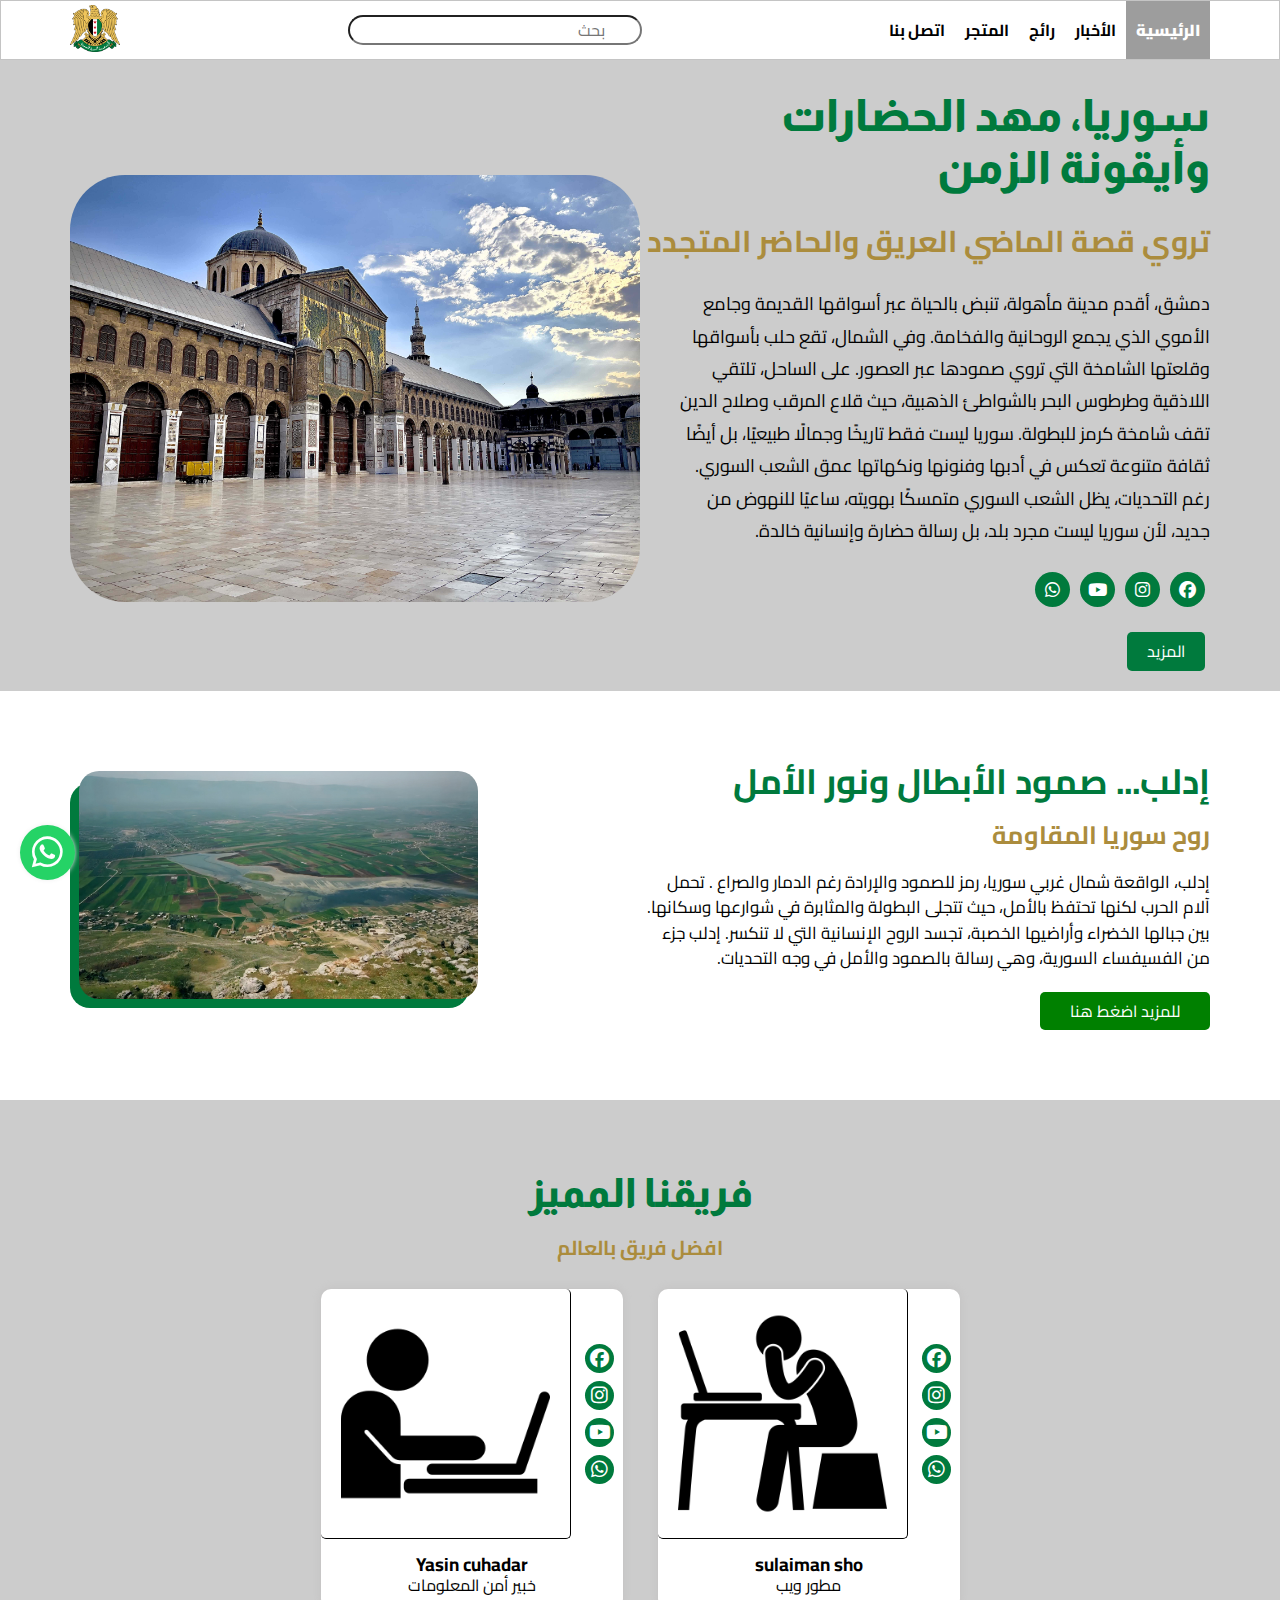
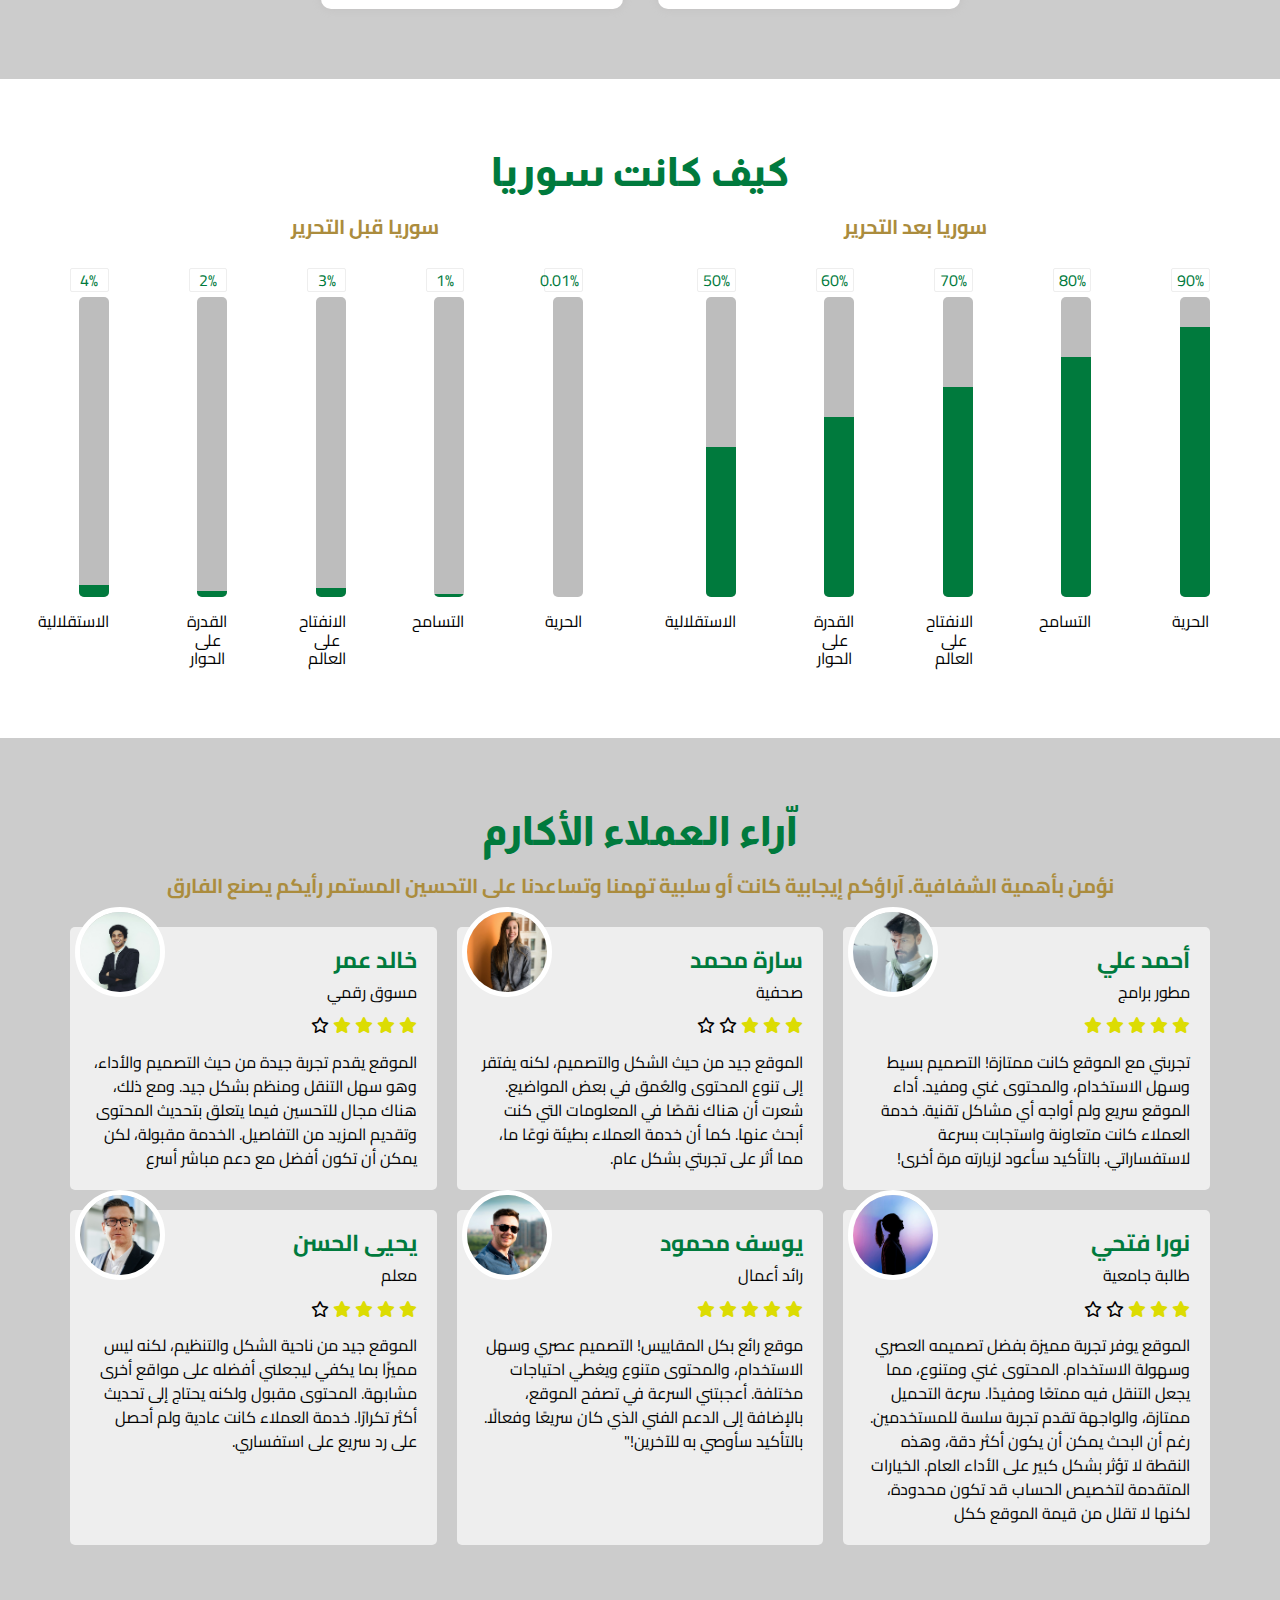
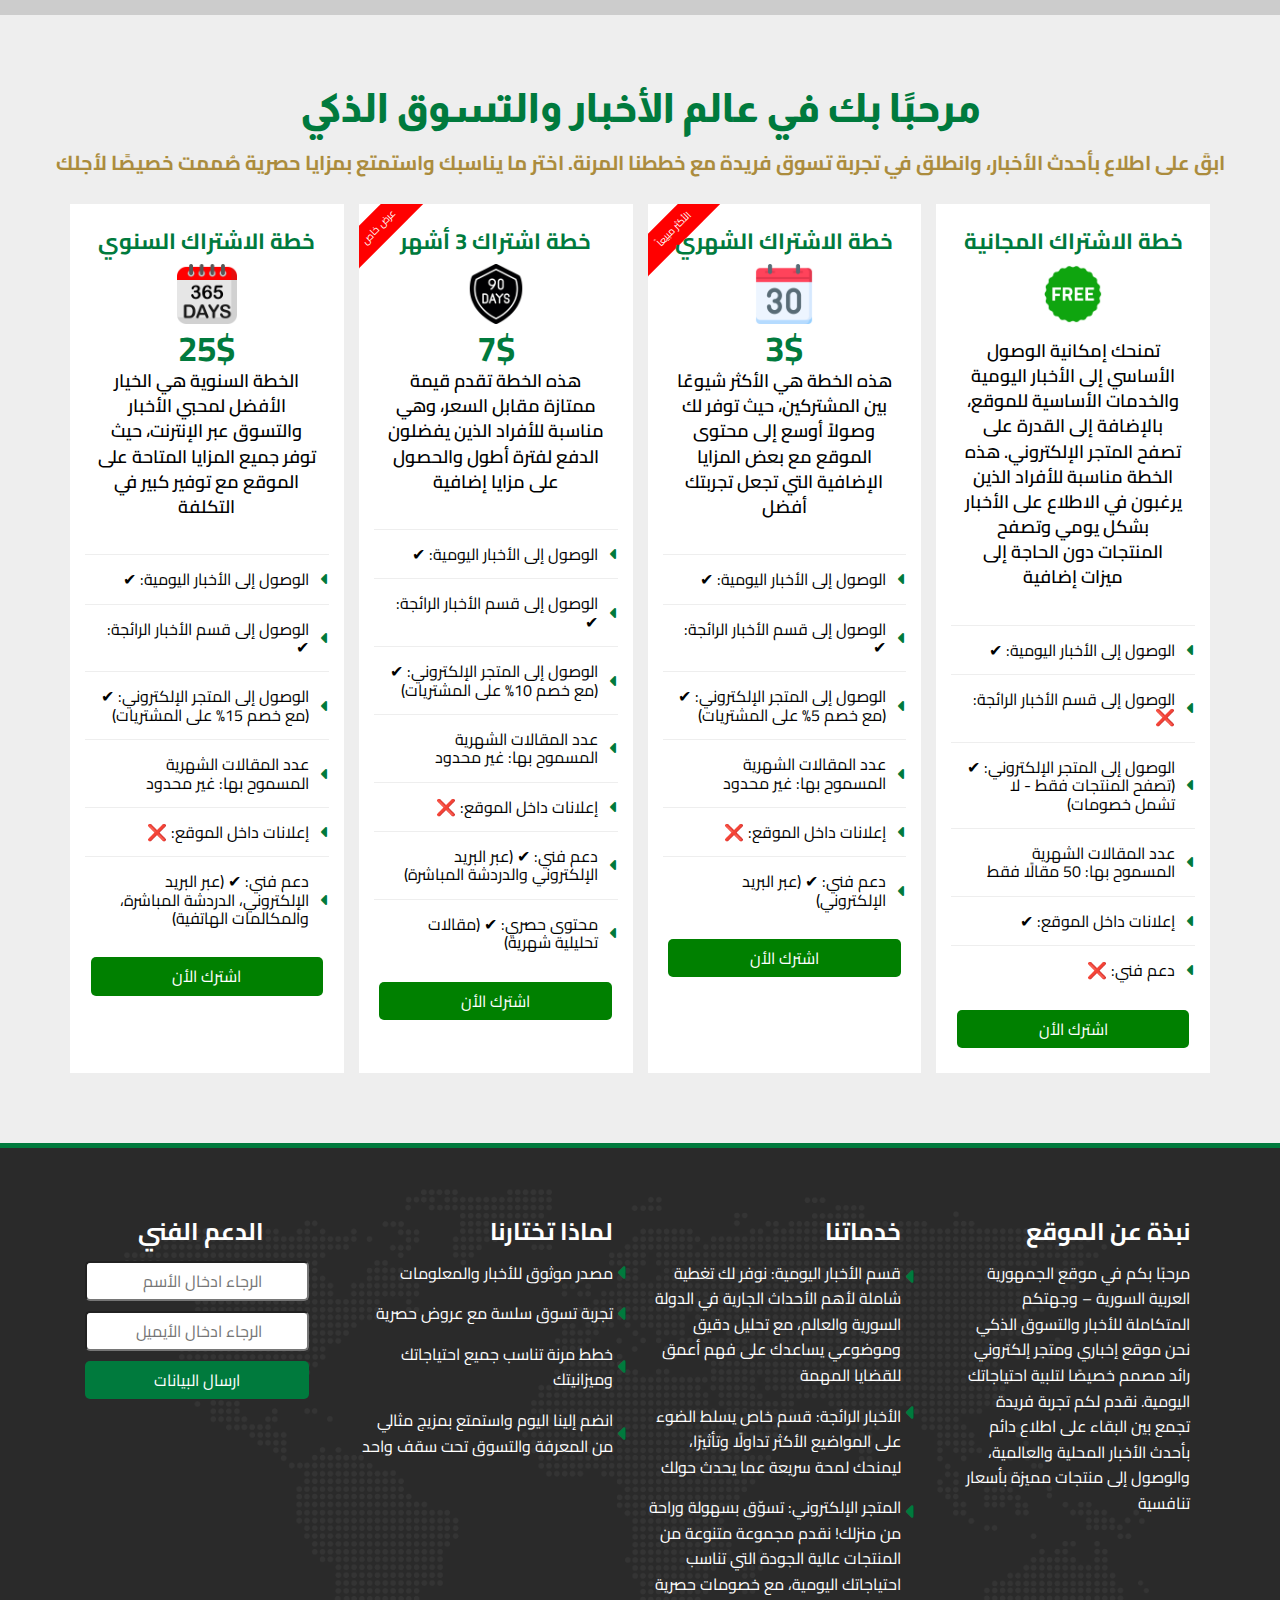
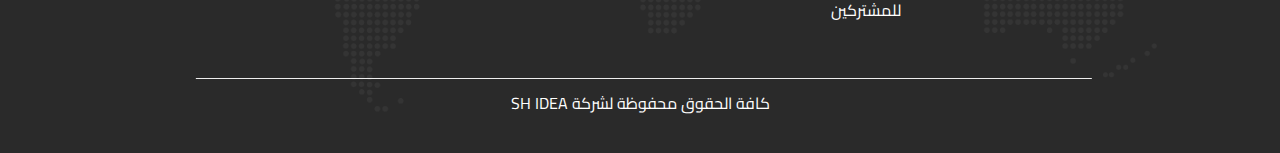
<file: index.html>
<!DOCTYPE html>
<html lang="en">
  <head>
    <meta charset="UTF-8" />
    <meta name="author" content="SULAIMAN">
    <meta name="viewport" content="width=device-width, initial-scale=1.0" />
    <title>الجمهورية العربية السورية</title>
    <link
      rel="stylesheet"
      href="https://cdnjs.cloudflare.com/ajax/libs/font-awesome/6.7.2/css/all.min.css"
      integrity="sha512-Evv84Mr4kqVGRNSgIGL/F/aIDqQb7xQ2vcrdIwxfjThSH8CSR7PBEakCr51Ck+w+/U6swU2Im1vVX0SVk9ABhg=="
      crossorigin="anonymous"
      referrerpolicy="no-referrer"
    />
    <link rel="icon" href="image/الايقونات الخاصة بالموقع/icon.ico" />
    <link rel="stylesheet" href="CSS/normaliz.css" />
    <link rel="stylesheet" href="CSS/style.css" />
  </head>

  <body>
    <header>
      <div class="container">
        <nav>
          <i id="icon-mobile" class="fa-solid fa-bars nav-tog"></i>
          <ul id="ul-mobile">
            <li><a class="active" href="index.html">الرئيسية</a></li>
            <li><a href="HTML/news.html">الأخبار</a></li>
            <li><a href="HTML/popular.html">رائج</a></li>
            <li><a href="HTML/the-store.html">المتجر</a></li>
            <li><a href="HTML/contact-us.html">اتصل بنا</a></li>
          </ul>
        </nav>

        <!--         
        <div class="social">
          <i class="fa-brands fa-facebook"></i>
          <i class="fa-brands fa-instagram"></i>
          <i class="fa-brands fa-youtube"></i>
          <i class="fa-brands fa-whatsapp"></i>
        </div> -->

        <input class="search" type="search" placeholder="بحث" />

        <div class="syria">
          <h2>الجمهورية العربية السورية</h2>
        </div>

        <a class="logo" href="index.html">
          <img src="image/الايقونات الخاصة بالموقع/logo.png" alt="" />
        </a>
      </div>
    </header>
    <!--
    
    ******************************************************************








                            START HERO SECTON
    
    
    
    

    
    
    
    ******************************************************************
    
    -->

    <section class="hero">
      <div class="container">
        <div class="hero-info">
          <h1 class="hero-title"> سوريا، مهد الحضارات وأيقونة الزمن  </h1>
          <h2> تروي قصة الماضي العريق والحاضر المتجدد </h2>
          <p>


            دمشق، أقدم مدينة مأهولة، تنبض بالحياة عبر أسواقها القديمة وجامع
             الأموي الذي يجمع الروحانية والفخامة. وفي الشمال، تقع حلب بأسواقها 
             وقلعتها الشامخة التي تروي صمودها عبر العصور. على الساحل، تلتقي اللاذقية وطرطوس 
             البحر بالشواطئ الذهبية، حيث قلاع المرقب وصلاح الدين تقف شامخة كرمز للبطولة.
              سوريا ليست فقط تاريخًا وجمالًا طبيعيًا، بل أيضًا ثقافة متنوعة تعكس في أدبها
              وفنونها ونكهاتها عمق الشعب السوري. رغم التحديات، يظل الشعب السوري متمسكًا بهويته،
              ساعيًا للنهوض من جديد، لأن سوريا ليست مجرد بلد، بل رسالة حضارة وإنسانية خالدة.

          </p>

          <div class="social">
            <i class="fa-brands fa-facebook"></i>
            <i class="fa-brands fa-instagram"></i>
            <i class="fa-brands fa-youtube"></i>
            <i class="fa-brands fa-whatsapp"></i>
          </div>
          <div class="call">
            <!-- <button>اتصل بنا</button> -->
            <a href="#idleb"><button>المزيد</button></a>
          </div>
        </div>

        <div class="hero-image">
          <div class="img-1">
            <img src="image/الرئيسية/الجامع الاموي.jpg" alt="" />
          </div>
     
          </div>
        </div>
      </div>
    </section>

    <!--
    
    
******************************************************************






    
                   start services section 
    
    
    
    
    
    
    
    
******************************************************************
    
    
    -->

    <!-- 

    <section class="services">
      <div class="container">
        <h2 class="section-title">خدماتنا الاحترافية</h2>
        <p class="section-desc">الاعمال الرئيسية لكل شخص</p>
        <div class="all-services">
          <div class="service">
            <img src=".." alt="img" />
            <h3>تصميم لوغو</h3>
            <p>هاد اللوغو جدا جميل يا جماعة الخير</p>
          </div>
          <div class="service">
            <img src=".." alt="img" />
            <h3>تصميم لوغو</h3>
            <p>هاد اللوغو جدا جميل يا جماعة الخير</p>
          </div>
          <div class="service">
            <img src=".." alt="img" />
            <h3>تصميم لوغو</h3>
            <p>هاد اللوغو جدا جميل يا جماعة الخير</p>
          </div>
          <div class="service">
            <img src=".." alt="img" />
            <h3>تصميم لوغو</h3>
            <p>هاد اللوغو جدا جميل يا جماعة الخير</p>
          </div>
        </div>
      </div>
    </section> -->

    <!-- 

----------------------------------------------------------------------








                start about us 








----------------------------------------------------------------------
 -->

    <section class="about-us">
      <div class="container">
        <div class="about-info">
          <h2 id="idleb">إدلب... صمود الأبطال ونور الأمل</h2>
          <h3>روح سوريا المقاومة</h3>
          <p>
            


            إدلب، الواقعة شمال غربي سوريا، رمز للصمود والإرادة رغم الدمار والصراع
            . تحمل آلام الحرب لكنها تحتفظ بالأمل، حيث تتجلى البطولة والمثابرة في شوارعها وسكانها.
             بين جبالها الخضراء وأراضيها الخصبة، تجسد الروح الإنسانية التي لا تنكسر. 
            إدلب جزء من الفسيفساء السورية، وهي رسالة بالصمود والأمل في وجه التحديات.






          </p>
          <button class="about-call">للمزيد اضغط هنا</button>
        </div>
        <div class="pppp">
          
         
          <div class="about-image">
            <div class="about-image1">
              <img src="image/الرئيسية/1.jpg" alt="" />
            </div>
          </div>
          
        </div>
      </div>
    </section>

    <!--
    
    
    ******************************************************************
    
    
    
    
    
    
    
    
                     START STATISTCS SECTION  
    
    
    
    
    
    
    
    
    
    
    ******************************************************************
    
    
    -->

    <!-- 
    <section class="statistcs">
      <div class="overlay"></div>
      <div class="container">
        <div class="stat">
          <h3>1500</h3>
          <p>عميل سعيد</p>
        </div>
        <div class="stat">
          <h3>1500</h3>
          <p>عميل سعيد</p>
        </div>
        <div class="stat">
          <h3>1500</h3>
          <p>عميل سعيد</p>
        </div>
        <div class="stat">
          <h3>1500</h3>
          <p>عميل سعيد</p>
        </div>
      </div>
    </section> -->

    <!--
    
    ******************************************************************
    
    
    
    
    


    
    
    
                         START COURSES SECTION 
    
    
    
    
    
    
    
    
    
    
    
    ******************************************************************
    
    
    -->

    <!--     
    <section class="courses">
      <h2 class="section-title">الكورسات المتوفرة</h2>
      <p class="section-desc">الاعمال الرئيسية لكل شخص</p>
      <div class="container">
        <div class="all-courses">
          <div class="course">
            <div class="category">فرونت اند</div>
            <img src=".." alt="" />
            <h2 class="course-title">كورس الفوتوشوب</h2>
            <p>من الصفر للاحتراف</p>
            <div class="course-price">
              <div>
                <span>السعر</span>
                <span>250$</span>
              </div>
              <span>150$</span>
            </div>
            <hr />
            <div class="course-info">
                      <div>
                          <i class="fa-solid fa-users"></i>
                          <span>1200</span>
                      </div>
                      <div class="reviews">
                        <i class="fa-solid fa-star"></i>
                        <i class="fa-solid fa-star"></i>
                        <i class="fa-solid fa-star"></i>
                        <i class="fa-solid fa-star"></i>
                        <i class="fa-solid fa-star"></i>
                      </div>
                    </div>
            <button class="dcourse-details">تفاصيل الكورس</button>
          </div>
          <div class="course">
            <div class="category">فرونت اند</div>
            <img src=".." alt="" />
            <h2 class="course-title">كورس الفوتوشوب</h2>
            <p>من الصفر للاحتراف</p>
            <div class="course-price">
              <div>
                <span>السعر</span>
                <span>250$</span>
              </div>
              <span>150$</span>
            </div>
            <hr />
            <div class="course-info">
                      <div>
                          <i class="fa-solid fa-users"></i>
                          <span>1200</span>
                      </div>
                      <div class="reviews">
                        <i class="fa-solid fa-star"></i>
                        <i class="fa-solid fa-star"></i>
                        <i class="fa-solid fa-star"></i>
                        <i class="fa-solid fa-star"></i>
                        <i class="fa-solid fa-star"></i>
                      </div>
                    </div>
            <button class="dcourse-details">تفاصيل الكورس</button>
          </div>
          <div class="course">
            <div class="category">فرونت اند</div>
            <img src=".." alt="" />
            <h2 class="course-title">كورس الفوتوشوب</h2>
            <p>من الصفر للاحتراف</p>
            <div class="course-price">
              <div>
                <span>السعر</span>
                <span>250$</span>
              </div>
              <span>150$</span>
            </div>
            <hr />
            <div class="course-info">
                      <div>
                          <i class="fa-solid fa-users"></i>
                          <span>1200</span>
                      </div>
                      <div class="reviews">
                        <i class="fa-solid fa-star"></i>
                        <i class="fa-solid fa-star"></i>
                        <i class="fa-solid fa-star"></i>
                        <i class="fa-solid fa-star"></i>
                        <i class="fa-solid fa-star"></i>
                      </div>
                    </div>
            <button class="dcourse-details">تفاصيل الكورس</button>
          </div>
          <div class="course">
            <div class="category">فرونت اند</div>
            <img src=".." alt="" />
            <h2 class="course-title">كورس الفوتوشوب</h2>
            <p>من الصفر للاحتراف</p>
            <div class="course-price">
              <div>
                <span>السعر</span>
                <span>250$</span>
              </div>
              <span>150$</span>
            </div>
            <hr />
            <div class="course-info">
                      <div>
                          <i class="fa-solid fa-users"></i>
                          <span>1200</span>
                      </div>
                      <div class="reviews">
                        <i class="fa-solid fa-star"></i>
                        <i class="fa-solid fa-star"></i>
                        <i class="fa-solid fa-star"></i>
                        <i class="fa-solid fa-star"></i>
                        <i class="fa-solid fa-star"></i>
                      </div>
                    </div>
            <button class="dcourse-details">تفاصيل الكورس</button>
          </div>
        </div>
      </div>
    </section>
 -->

    <!--
    
    ******************************************************************
    

    
    
    
    
    
    
                     START PORTFPLIO SECTION 
    
    
    
    
    
    
    
    
    
    
    ******************************************************************
    
    
    -->
<!-- 
    <section class="portofolio">
      <div class="container">
        <h2 class="section-title">من اعمالناالاحترافية</h2>
        <p class="section-desc"></p>
        <div class="portofolio-container">
          <div class="box">
            <img src="../images/portfolio/portfolio (1).png" alt="" />
            <div class="info">
              <h3>graphic design</h3>
              <p>syria idleb</p>
              <a target="_blank" href="https://fontawesome.com/icons"
                ><button class="project-link">رابط المشروع</button></a
              >
            </div>
          </div>
          <div class="box">
            <img src="../images/portfolio/portfolio (1).png" alt="" />
            <div class="info-left">
              <h3>graphic design</h3>
              <p>syria idleb</p>
              <a target="_blank" href="https://fontawesome.com/icons"
                ><button class="project-link">رابط المشروع</button></a
              >
            </div>
          </div>
          <div class="box">
            <img src="../images/portfolio/portfolio (1).png" alt="" />
            <div class="info">
              <h3>graphic design</h3>
              <p>syria idleb</p>
              <a target="_blank" href="https://fontawesome.com/icons"
                ><button class="project-link">رابط المشروع</button></a
              >
            </div>
          </div>
          <div class="box">
            <img src="../images/portfolio/portfolio (1).png" alt="" />
            <div class="info-left">
              <h3>graphic design</h3>
              <p>syria idleb</p>
              <a target="_blank" href="https://fontawesome.com/icons"
                ><button class="project-link">رابط المشروع</button></a
              >
            </div>
          </div>
          <div class="box">
            <img src="../images/portfolio/portfolio (1).png" alt="" />
            <div class="info">
              <h3>graphic design</h3>
              <p>syria idleb</p>
              <a target="_blank" href="https://fontawesome.com/icons"
                ><button class="project-link">رابط المشروع</button></a
              >
            </div>
          </div>
          <div class="box">
            <img src="../images/portfolio/portfolio (1).png" alt="" />
            <div class="info-left">
              <h3>graphic design</h3>
              <p>syria idleb</p>
              <a target="_blank" href="https://fontawesome.com/icons"
                ><button class="project-link">رابط المشروع</button></a
              >
            </div>
          </div>
          <div class="box">
            <img src="../images/portfolio/portfolio (1).png" alt="" />
            <div class="info">
              <h3>graphic design</h3>
              <p>syria idleb</p>
              <a target="_blank" href="https://fontawesome.com/icons"
                ><button class="project-link">رابط المشروع</button></a
              >
            </div>
          </div>
          <div class="box">
            <img src="../images/portfolio/portfolio (1).png" alt="" />
            <div class="info-left">
              <h3>graphic design</h3>
              <p>syria idleb</p>
              <a target="_blank" href="https://fontawesome.com/icons"
                ><button class="project-link">رابط المشروع</button></a
              >
            </div>
          </div>
        </div>
      </div>
    </section> -->

    <!--
    
    ******************************************************************
    
    
    



    
    
                      START TEAM SECTION  
    
    
    
    
    
    
    
    
    
    ******************************************************************
    
    
    
    
    -->
    <section class="our-team">
      <div class="container">
        <h2 class="section-title">فريقنا المميز</h2>
        <p class="section-desc">افضل فريق بالعالم</p>

        <div class="team-container">
          <div class="team-box">
            <div class="img-social">
              <div class="social">
                <i class="fa-brands fa-facebook"></i>
                <i class="fa-brands fa-instagram"></i>
                <i class="fa-brands fa-youtube"></i>
                <i class="fa-brands fa-whatsapp"></i>
              </div>
              <img src="image/الرئيسية/sulaiman.png" alt="" />
            </div>
            <div class="team-info">
              <h3>sulaiman sho</h3>
              <p>مطور ويب </p>
            </div>
          </div>
          <div class="team-box">
            <div class="img-social">
              <div class="social">
                <i class="fa-brands fa-facebook"></i>
                <i class="fa-brands fa-instagram"></i>
                <i class="fa-brands fa-youtube"></i>
                <i class="fa-brands fa-whatsapp"></i>
              </div>
              <img src="image/الرئيسية/Yasin cuhadar.png" alt="" />
            </div>
            <div class="team-info">
              <h3>Yasin cuhadar </h3>
              <p> خبير أمن المعلومات</p>
            </div>
          </div>
       
          
        </div>
      </div>
    </section>

    <!--
    
    
    ******************************************************************
    
    
    
    
    
    
    
    
    
                          START SKILLS SECTION 
    
    
    
    
    
    
    
    
    
    
    ******************************************************************
    
    -->

    
    <section class="our-skills">
      <h2 class="section-title"> كيف كانت سوريا</h2>
      <div class="section-desc1">
        <p class="section-desc"> سوريا بعد التحرير </p>
        <p class="section-desc"> سوريا قبل التحرير </p>
      </div>
    <div class="section-desc2">
        <p>سوريا قبل التحرير </p>
    </div>
      <div class="container">
        <div class="skills-info">
          
          <div class="skell">
            <div class="count">
              
              <p>90%</p>
            </div>
            <div class="progress">
              <div class="prog">
                <span class="90" style="height: 90%"></span>
              </div>
              
            </div>
            <p>الحرية</p>
          </div>
          <div class="skell">
            <div class="count">
           
              <p>80%</p>
            </div>
            <div class="progress">
              <div class="prog">
                <span class="80" style="height: 80%"></span>
              </div>
            </div>
            <p>التسامح </p>
          </div>
          <div class="skell">
            <div class="count">
            
              <p>70%</p>
            </div>
            <div class="progress">
              <div class="prog">
                <span class="70" style="height: 70%"></span>
              </div>
            </div>
            <p>الانفتاح على العالم</p>
          </div>
          <div class="skell">
            <div class="count">
              
              <p>60%</p>
            </div>
            <div class="progress">
              <div class="prog">
                <span class="60" style="height: 60%"></span>
              </div>
            </div>
            <p> القدرة على الحوار</p>
          </div>
          <div class="skell">
            <div class="count">
             
              <p>50%</p>
            </div>
            <div class="progress">
              <div class="prog">
                <span class="50" style="height: 50%;"></span>
              </div>
            </div>
            <p>الاستقلالية </p>
          </div>
        </div>
        <div class="section-desc2">
          <p>سوريا بعد
             التحرير </p>
      </div>
        <div class="skills-info">
          <div class="skell">
            <div class="count">
              
              <p>0.01%</p>
            </div>
            <div class="progress">
              <div class="prog">
                <span class="90" style="height: 0.01%"></span>
              </div>
              
            </div>
            <p>الحرية</p>
          </div>
          <div class="skell">
            <div class="count">
           
              <p>1%</p>
            </div>
            <div class="progress">
              <div class="prog">
                <span class="80" style="height: 1%"></span>
              </div>
            </div>
            <p>التسامح </p>
          </div>
          <div class="skell">
            <div class="count">
            
              <p>3%</p>
            </div>
            <div class="progress">
              <div class="prog">
                <span class="70" style="height: 3%"></span>
              </div>
            </div>
            <p>الانفتاح على العالم</p>
          </div>
          <div class="skell">
            <div class="count">
              
              <p>2%</p>
            </div>
            <div class="progress">
              <div class="prog">
                <span class="60" style="height: 2%"></span>
              </div>
            </div>
            <p> القدرة على الحوار</p>
          </div>
          <div class="skell">
            <div class="count">
             
              <p>4%</p>
            </div>
            <div class="progress">
              <div class="prog">
                <span class="50" style="height: 4%;"></span>
              </div>
            </div>
            <p>الاستقلالية </p>
          </div>
        </div>
      </div>
    </section>

    <!-- 
    
    
 
--------------------------------------------------------------------








                         START TESTIMONIALS SECTION








--------------------------------------------------------------- -->

    <section class="testimonials">
      <h2 class="section-title">اّراء العملاء الأكارم</h2>
      <p class="section-desc"> نؤمن بأهمية الشفافية.
         آراؤكم إيجابية كانت أو سلبية
          تهمنا وتساعدنا على التحسين المستمر رأيكم يصنع الفارق  </p>

      <div class="container">
        <div class="testimonial">
          <img src="image/رأي/مطور برامج.jpg" alt="" />
          <h3>أحمد علي</h3>
          <p class="titel-testimonial">مطور برامج</p>
          <div class="stars">
            <span><i class="fa-solid fa-star"></i></span>
            <span><i class="fa-solid fa-star"></i></span>
            <span><i class="fa-solid fa-star"></i></span>
            <span><i class="fa-solid fa-star"></i></span>
            <span><i class="fa-solid fa-star"></i></span>
          </div>
          <p class="review">
            تجربتي مع الموقع كانت ممتازة! التصميم بسيط وسهل الاستخدام، والمحتوى
            غني ومفيد. أداء الموقع سريع ولم أواجه أي مشاكل تقنية. خدمة العملاء
            كانت متعاونة واستجابت بسرعة لاستفساراتي. بالتأكيد سأعود لزيارته مرة
            أخرى!
          </p>
        </div>
        <div class="testimonial">
          <img src="image/رأي/صحفية.jpg" alt="" />
          <h3>سارة محمد</h3>
          <p class="titel-testimonial">صحفية</p>
          <div class="stars">
            <span><i class="fa-solid fa-star"></i></span>
            <span><i class="fa-solid fa-star"></i></span>
            <span><i class="fa-solid fa-star"></i></span>
            <span><i class="fa-regular fa-star"></i></span>
            <span><i class="fa-regular fa-star"></i></span>
          </div>
          <p class="review">
            الموقع جيد من حيث الشكل والتصميم، لكنه يفتقر إلى تنوع المحتوى
            والعُمق في بعض المواضيع. شعرت أن هناك نقصًا في المعلومات التي كنت
            أبحث عنها. كما أن خدمة العملاء بطيئة نوعًا ما، مما أثر على تجربتي
            بشكل عام.
          </p>
        </div>
        <div class="testimonial">
          <img src="image/رأي/مسوق رقمي.jpg" alt="" />
          <h3>خالد عمر</h3>
          <p class="titel-testimonial">مسوق رقمي</p>
          <div class="stars">
            <span><i class="fa-solid fa-star"></i></span>
            <span><i class="fa-solid fa-star"></i></span>
            <span><i class="fa-solid fa-star"></i></span>
            <span><i class="fa-solid fa-star"></i></span>
            <span><i class="fa-regular fa-star"></i></span>
          </div>
          <p class="review">
            الموقع يقدم تجربة جيدة من حيث التصميم والأداء، وهو سهل التنقل ومنظم
            بشكل جيد. ومع ذلك، هناك مجال للتحسين فيما يتعلق بتحديث المحتوى
            وتقديم المزيد من التفاصيل. الخدمة مقبولة، لكن يمكن أن تكون أفضل مع
            دعم مباشر أسرع
          </p>
        </div>

        <div class="testimonial">
          <img src="image/رأي/طالبة جامعية.jpg" alt="" />
          <h3>نورا فتحي</h3>
          <p class="titel-testimonial">طالبة جامعية</p>
          <div class="stars">
            <span><i class="fa-solid fa-star"></i></span>
            <span><i class="fa-solid fa-star"></i></span>
            <span><i class="fa-solid fa-star"></i></span>
            <span><i class="fa-regular fa-star"></i></span>
            <span><i class="fa-regular fa-star"></i></span>
          </div>
          <p class="review">
            الموقع يوفر تجربة مميزة بفضل تصميمه العصري وسهولة الاستخدام. المحتوى
            غني ومتنوع، مما يجعل التنقل فيه ممتعًا ومفيدًا. سرعة التحميل ممتازة،
            والواجهة تقدم تجربة سلسة للمستخدمين. رغم أن البحث يمكن أن يكون أكثر
            دقة، وهذه النقطة لا تؤثر بشكل كبير على الأداء العام. الخيارات
            المتقدمة لتخصيص الحساب قد تكون محدودة، لكنها لا تقلل من قيمة الموقع
            ككل
          </p>
        </div>
        <div class="testimonial">
          <img src="image/رأي/رائد أعمال.jpg" alt="" />
          <h3>يوسف محمود</h3>
          <p class="titel-testimonial">رائد أعمال</p>
          <div class="stars">
            <span><i class="fa-solid fa-star"></i></span>
            <span><i class="fa-solid fa-star"></i></span>
            <span><i class="fa-solid fa-star"></i></span>
            <span><i class="fa-solid fa-star"></i></span>
            <span><i class="fa-solid fa-star"></i></span>
          </div>
          <p class="review">
            موقع رائع بكل المقاييس! التصميم عصري وسهل الاستخدام، والمحتوى متنوع
            ويغطي احتياجات مختلفة. أعجبتني السرعة في تصفح الموقع، بالإضافة إلى
            الدعم الفني الذي كان سريعًا وفعالًا. بالتأكيد سأوصي به للآخرين!"
          </p>
        </div>
        <div class="testimonial">
          <img src="image/رأي/معلم.jpg" alt="" />
          <h3>يحيى الحسن </h3>
          <p class="titel-testimonial">معلم</p>
          <div class="stars">
            <span><i class="fa-solid fa-star"></i></span>
            <span><i class="fa-solid fa-star"></i></span>
            <span><i class="fa-solid fa-star"></i></span>
            <span><i class="fa-solid fa-star"></i></span>
            <span><i class="fa-regular fa-star"></i></span>
          </div>
          <p class="review">
            الموقع جيد من ناحية الشكل والتنظيم، لكنه ليس مميزًا بما يكفي ليجعلني
            أفضله على مواقع أخرى مشابهة. المحتوى مقبول ولكنه يحتاج إلى تحديث
            أكثر تكرارًا. خدمة العملاء كانت عادية ولم أحصل على رد سريع على
            استفساري.
          </p>
        </div>
      </div>
    </section>
    <!-- 












   
    
******************************************************************








                      START PRICING SECTION








                           

******************************************************************






-->

    <section class="pricing-section">
      <h2 class="section-title">مرحبًا بك في عالم الأخبار والتسوق الذكي</h2>
      <p class="section-desc">
        ابقَ على اطلاع بأحدث الأخبار، وانطلق في تجربة تسوق فريدة مع خططنا
        المرنة. اختر ما يناسبك واستمتع بمزايا حصرية صُممت خصيصًا لأجلك
      </p>
      <div class="container">
        <div class="plan">
          <h3 class="plan-title">خطة الاشتراك المجانية</h3>
          <img width="60px" src="image/الرئيسية/free (1).png" alt="" />
          <div class="price">
            <p class="free">
              تمنحك إمكانية الوصول الأساسي إلى الأخبار اليومية والخدمات الأساسية
              للموقع، بالإضافة إلى القدرة على تصفح المتجر الإلكتروني. هذه الخطة
              مناسبة للأفراد الذين يرغبون في الاطلاع على الأخبار بشكل يومي وتصفح
              المنتجات دون الحاجة إلى ميزات إضافية
            </p>
          </div>
          <ul>
            <li>الوصول إلى الأخبار اليومية: ✔</li>
            <li>الوصول إلى قسم الأخبار الرائجة: ❌</li>
            <li>
              الوصول إلى المتجر الإلكتروني: ✔ (تصفح المنتجات فقط - لا تشمل
              خصومات)
            </li>
            <li>عدد المقالات الشهرية المسموح بها: 50 مقالًا فقط</li>
            <li>إعلانات داخل الموقع: ✔</li>
            <li>دعم فني: ❌</li>
          </ul>
          <button class="plan-btn">اشترك الأن</button>
        </div>
        <div class="plan up">
          <h3 class="plan-title">خطة الاشتراك الشهري</h3>
          <img width="60px" src="image/الرئيسية/30.png" alt="" />
          <div class="price">
            <p>3$</p>
            <p>
              هذه الخطة هي الأكثر شيوعًا بين المشتركين، حيث توفر لك وصولاً أوسع
              إلى محتوى الموقع مع بعض المزايا الإضافية التي تجعل تجربتك أفضل
            </p>
          </div>
          <ul>
            <li>الوصول إلى الأخبار اليومية: ✔</li>
            <li>الوصول إلى قسم الأخبار الرائجة: ✔</li>
            <li>الوصول إلى المتجر الإلكتروني: ✔ (مع خصم 5% على المشتريات)</li>
            <li>عدد المقالات الشهرية المسموح بها: غير محدود</li>
            <li>إعلانات داخل الموقع: ❌</li>
            <li>دعم فني: ✔ (عبر البريد الإلكتروني)</li>
          </ul>
          <button class="plan-btn">اشترك الأن</button>
        </div>
        <div class="plan">
          <h3 class="plan-title">خطة اشتراك 3 أشهر</h3>
          <img width="60px" src="image/الرئيسية/90-days.png" alt="" />
          <div class="price">
            <p>7$</p>
            <p>
              هذه الخطة تقدم قيمة ممتازة مقابل السعر، وهي مناسبة للأفراد الذين
              يفضلون الدفع لفترة أطول والحصول على مزايا إضافية
            </p>
          </div>
          <ul>
            <li>الوصول إلى الأخبار اليومية: ✔</li>
            <li>الوصول إلى قسم الأخبار الرائجة: ✔</li>
            <li>الوصول إلى المتجر الإلكتروني: ✔ (مع خصم 10% على المشتريات)</li>

            <li>عدد المقالات الشهرية المسموح بها: غير محدود</li>
            <li>إعلانات داخل الموقع: ❌</li>
            <li>دعم فني: ✔ (عبر البريد الإلكتروني والدردشة المباشرة)</li>
            <li>محتوى حصري: ✔ (مقالات تحليلية شهرية)</li>
          </ul>
          <button class="plan-btn">اشترك الأن</button>
        </div>
        <div class="plan up">
          <h3 class="plan-title">خطة الاشتراك السنوي</h3>
          <img width="60px" src="image/الرئيسية/365.png" alt="" />
          <div class="price">
            <p>25$</p>
            <p>
              الخطة السنوية هي الخيار الأفضل لمحبي الأخبار والتسوق عبر الإنترنت،
              حيث توفر جميع المزايا المتاحة على الموقع مع توفير كبير في التكلفة
            </p>
          </div>
          <ul>
            <li>الوصول إلى الأخبار اليومية: ✔</li>
            <li>الوصول إلى قسم الأخبار الرائجة: ✔</li>
            <li>الوصول إلى المتجر الإلكتروني: ✔ (مع خصم 15% على المشتريات)</li>
            <li>عدد المقالات الشهرية المسموح بها: غير محدود</li>
            <li>إعلانات داخل الموقع: ❌</li>
            <li>
              دعم فني: ✔ (عبر البريد الإلكتروني، الدردشة المباشرة، والمكالمات
              الهاتفية)
            </li>
          </ul>
          <button class="plan-btn">اشترك الأن</button>
        </div>
      </div>
    </section>

    <!-- 















--------------------------------------------------------------------------------------











    START FOOTER SECTION 











    ----------------------------------------------------------------------------------- -->

    <footer>
      <div class="container">
        <div class="section">
          <h2>نبذة عن الموقع</h2>
          <p class="info">
            مرحبًا بكم في موقع الجمهورية العربية السورية – وجهتكم المتكاملة
            للأخبار والتسوق الذكي نحن موقع إخباري ومتجر إلكتروني رائد مصمم
            خصيصًا لتلبية احتياجاتك اليومية. نقدم لكم تجربة فريدة تجمع بين
            البقاء على اطلاع دائم بأحدث الأخبار المحلية والعالمية، والوصول إلى
            منتجات مميزة بأسعار تنافسية
          </p>
        </div>
        <div class="section">
          <h2>خدماتنا</h2>
          <ul>
            <li>
              <a class="smole" href="HTML/news.html"
                >قسم الأخبار اليومية: نوفر لك تغطية شاملة لأهم الأحداث الجارية
                في الدولة السورية والعالم، مع تحليل دقيق وموضوعي يساعدك على فهم
                أعمق للقضايا المهمة</a
              >
            </li>
            <li>
              <a class="smole" href="HTML/popular.html"
                >الأخبار الرائجة: قسم خاص يسلط الضوء على المواضيع الأكثر تداولًا
                وتأثيرًا، ليمنحك لمحة سريعة عما يحدث حولك</a
              >
            </li>
            <li>
              <a class="smole" href="HTML/the-store.html"
                >المتجر الإلكتروني: تسوّق بسهولة وراحة من منزلك! نقدم مجموعة
                متنوعة من المنتجات عالية الجودة التي تناسب احتياجاتك اليومية، مع
                خصومات حصرية للمشتركين</a
              >
            </li>
          </ul>
        </div>
        <div class="section">
          <h2>لماذا تختارنا</h2>
          <ul>
            <li><a href="">مصدر موثوق للأخبار والمعلومات</a></li>
            <li><a href="">تجربة تسوق سلسة مع عروض حصرية</a></li>
            <li><a href="">خطط مرنة تناسب جميع احتياجاتك وميزانيتك</a></li>
            <li>
              <a href=""
                >انضم إلينا اليوم واستمتع بمزيج مثالي من المعرفة والتسوق تحت سقف
                واحد</a
              >
            </li>
          </ul>
        </div>
        <div class="section letter2">
         
          <div class="letter">
            <h2 class="letter1">الدعم الفني</h2>
            <form>
              
              <input type="text" placeholder="الرجاء ادخال الأسم" />
              <input type="email" placeholder="الرجاء ادخال الأيميل" />
              <input type="submit" value="ارسال البيانات" />
            </form>
          </div>
        </div>
      </div>
      <hr class="hr-footer" />
      <div class="copyriht">
        <p>كافة الحقوق محفوظة لشركة SH IDEA</p>
      </div>
    </footer>
    <a class="btn-whatsapp" href="https://wa.me/+905317730730" target="_blank">
      <i class="fa-brands fa-whatsapp"></i>
    </a>
    <script src="js/chat.js"></script>
    <script src="js/script.js"></script>
  </body>
</html>
</file>
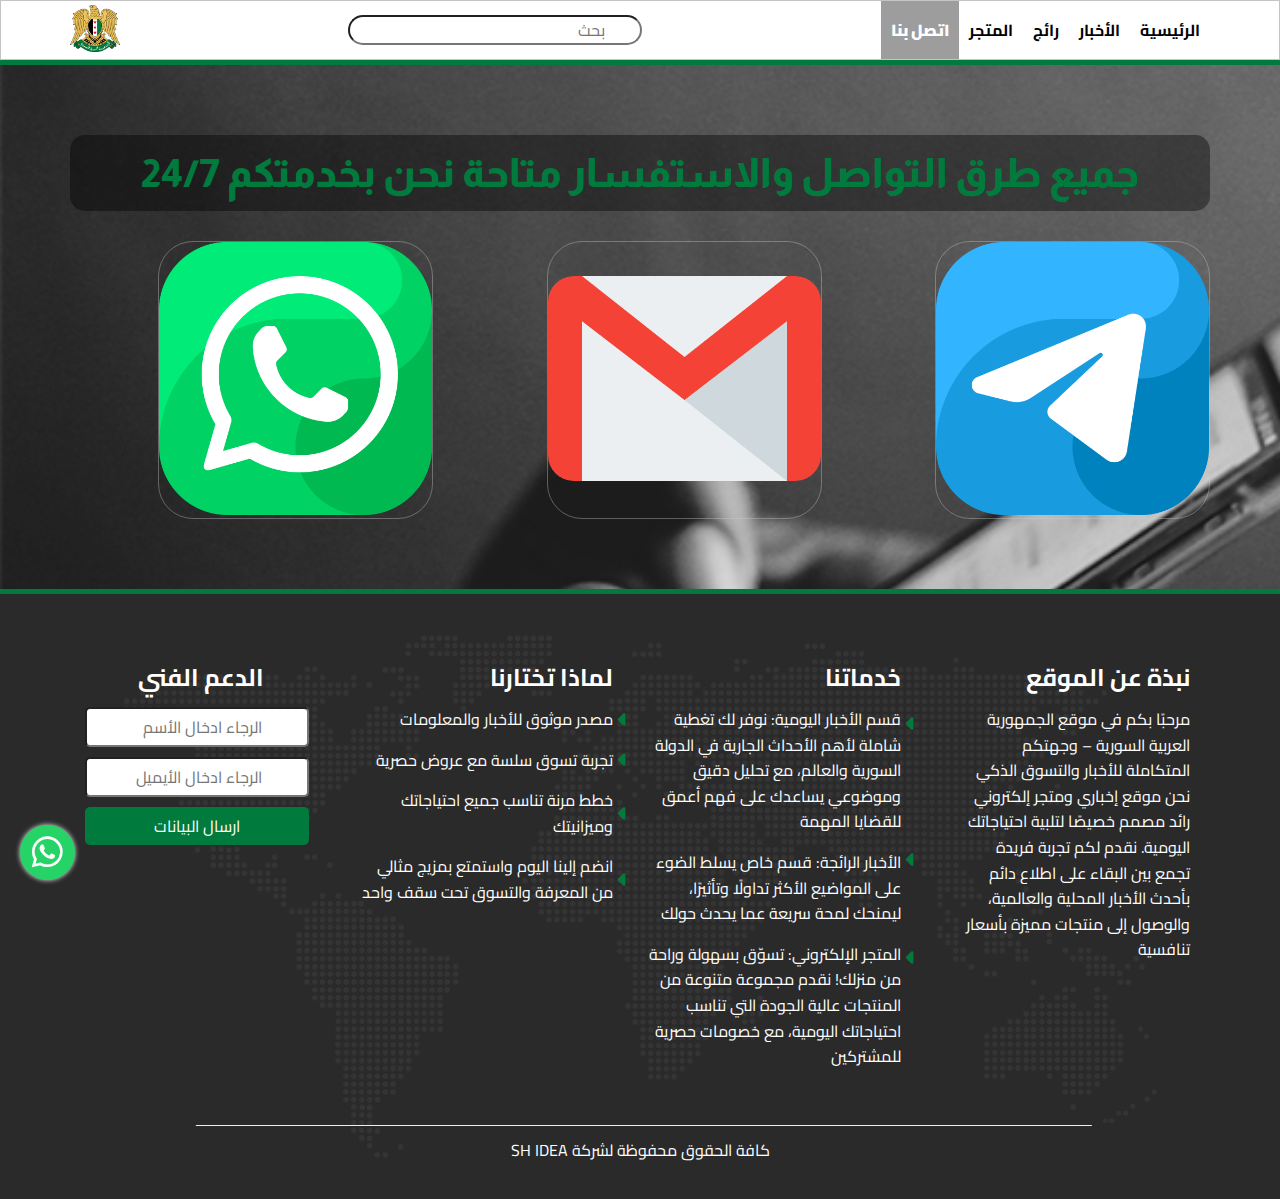
<file: HTML/contact-us.html>
<!DOCTYPE html>
<html lang="en">
  <head>
    <meta charset="UTF-8" />
    <meta name="viewport" content="width=device-width, initial-scale=1.0" />
    <title>  اتصل بنا </title>
    <link
      rel="stylesheet"
      href="https://cdnjs.cloudflare.com/ajax/libs/font-awesome/6.7.2/css/all.min.css"
      integrity="sha512-Evv84Mr4kqVGRNSgIGL/F/aIDqQb7xQ2vcrdIwxfjThSH8CSR7PBEakCr51Ck+w+/U6swU2Im1vVX0SVk9ABhg=="
      crossorigin="anonymous"
      referrerpolicy="no-referrer"
    />
    <link rel="icon" href="../image/الايقونات الخاصة بالموقع/icon.ico" />
    <link rel="stylesheet" href="../CSS/normaliz.css" />
    <link rel="stylesheet" href="../CSS/contact-us.css" />
  </head>

  <body>
    <header>
      <div class="container">
        <nav>
          <i id="icon-mobile" class="fa-solid fa-bars nav-tog"></i>
          <ul id="ul-mobile">
            <li><a  href="../index.html">الرئيسية</a></li>
            <li><a href="news.html">الأخبار</a></li>
            <li><a href="popular.html">رائج</a></li>
            <li><a href="the-store.html">المتجر</a></li>
            <li><a class="active"  href="contact-us.html">اتصل بنا</a></li>
          </ul>
        </nav>

        <!--         
        <div class="social">
          <i class="fa-brands fa-facebook"></i>
          <i class="fa-brands fa-instagram"></i>
          <i class="fa-brands fa-youtube"></i>
          <i class="fa-brands fa-whatsapp"></i>
        </div> -->

        <input class="search" type="search" placeholder="بحث" />

        <div class="syria">
          <h2>الجمهورية العربية السورية</h2>
        </div>

        <a class="logo" href="../index.html">
          <img src="../image/الايقونات الخاصة بالموقع/logo.png" alt="" />
        </a>
      </div>
    </header>






<!-- 
---------------------------------------------------------------











                     START PORTFPLIO SECTION 











---------------------------------------------------------------
 -->

    
 <section class="portofolio">
  <div class="container">
    <h2 class="section-title"> جميع طرق التواصل والاستفسار متاحة نحن بخدمتكم 24/7</h2>
    <p class="section-desc"></p>
    <div class="portofolio-container">
      <div class="box">
        <img src="../image/بنا/telegram.png" alt="" />
        <div class="info">
          <h3> Telegram</h3>
          <p>    يسرنا تواصلكم معنا للحصول على المزيد من المعلومات أو لطرح أي استفسارات يمكنكم الضغط على زر (تواصل) أدناه  </p>
          <a target="_blank" href=" t.me/sulaimansho "
            ><button class="project-link"> تواصل</button></a
          >
        </div>
      </div>
      <div class="box">
        <img src="../image/بنا/gmail.png" alt="" />
        <div class="info-left">
          <h3>Email </h3>
          <p> يسرنا تواصلكم معنا للحصول على المزيد من المعلومات أو لطرح أي استفسارات يمكنكم الضغط على زر (تواصل) أدناه </p>
          <a target="_blank" href="mailto:simo2015king@gmailcom "
            ><button class="project-link"> تواصل </button></a
          >
        
        </div>
      </div>
      <div class="box">
        <img src="../image/بنا/whatsapp.png" alt="" />
        <div class="info">
          <h3>WhatsApp </h3>
          <p>يسرنا تواصلكم معنا للحصول على المزيد من المعلومات أو لطرح أي استفسارات يمكنكم الضغط على زر (تواصل) أدناه </p>
          <a target="_blank" href="https://wa.me/+905317730730"
            ><button class="project-link"> تواصل</button></a
          >
        </div>
     
    
    </div>
  </div>
</section>









    
    <footer>
      <div class="container">
        <div class="section">
          <h2>نبذة عن الموقع</h2>
          <p class="info">
            مرحبًا بكم في موقع الجمهورية العربية السورية – وجهتكم المتكاملة
            للأخبار والتسوق الذكي نحن موقع إخباري ومتجر إلكتروني رائد مصمم
            خصيصًا لتلبية احتياجاتك اليومية. نقدم لكم تجربة فريدة تجمع بين
            البقاء على اطلاع دائم بأحدث الأخبار المحلية والعالمية، والوصول إلى
            منتجات مميزة بأسعار تنافسية
          </p>
        </div>
        <div class="section ">
          <h2>خدماتنا</h2>
          <ul>
            <li>
              <a class="smole" href="../HTML/news.html"
                >قسم الأخبار اليومية: نوفر لك تغطية شاملة لأهم الأحداث الجارية
                في الدولة السورية والعالم، مع تحليل دقيق وموضوعي يساعدك على فهم
                أعمق للقضايا المهمة</a
              >
            </li>
            <li>
              <a class="smole" href="../HTML/popular.html"
                >الأخبار الرائجة: قسم خاص يسلط الضوء على المواضيع الأكثر تداولًا
                وتأثيرًا، ليمنحك لمحة سريعة عما يحدث حولك</a
              >
            </li>
            <li>
              <a class="smole" href="../HTML/the-store.html"
                >المتجر الإلكتروني: تسوّق بسهولة وراحة من منزلك! نقدم مجموعة
                متنوعة من المنتجات عالية الجودة التي تناسب احتياجاتك اليومية، مع
                خصومات حصرية للمشتركين</a
              >
            </li>
          </ul>
        </div>
        <div class="section">
          <h2>لماذا تختارنا</h2>
          <ul>
            <li><a href="">مصدر موثوق للأخبار والمعلومات</a></li>
            <li><a href="">تجربة تسوق سلسة مع عروض حصرية</a></li>
            <li><a href="">خطط مرنة تناسب جميع احتياجاتك وميزانيتك</a></li>
            <li>
              <a href=""
                >انضم إلينا اليوم واستمتع بمزيج مثالي من المعرفة والتسوق تحت سقف
                واحد</a
              >
            </li>
          </ul>
        </div>
        <div class="section">
          <h2 class="letter1">      الدعم الفني    </h2>
          <div class="letter">
            <form>
              <input type="text" placeholder="الرجاء ادخال الأسم" />
              <input type="email" placeholder="الرجاء ادخال الأيميل" />
              <input type="submit" value="ارسال البيانات" />
            </form>
          </div>
        </div>
      </div>
      <hr class="hr-footer" />
      <div class="copyriht">
        <p>كافة الحقوق محفوظة لشركة SH IDEA</p>
      </div>
    </footer>
    <a class="btn-whatsapp" href="https://wa.me/+905317730730" target="_blank">
      <i class="fa-brands fa-whatsapp"></i>
    </a>
    <script src="../js/chat.js"></script>
    <script src="../js/script.js"></script>
  </body>
</html>
</file>
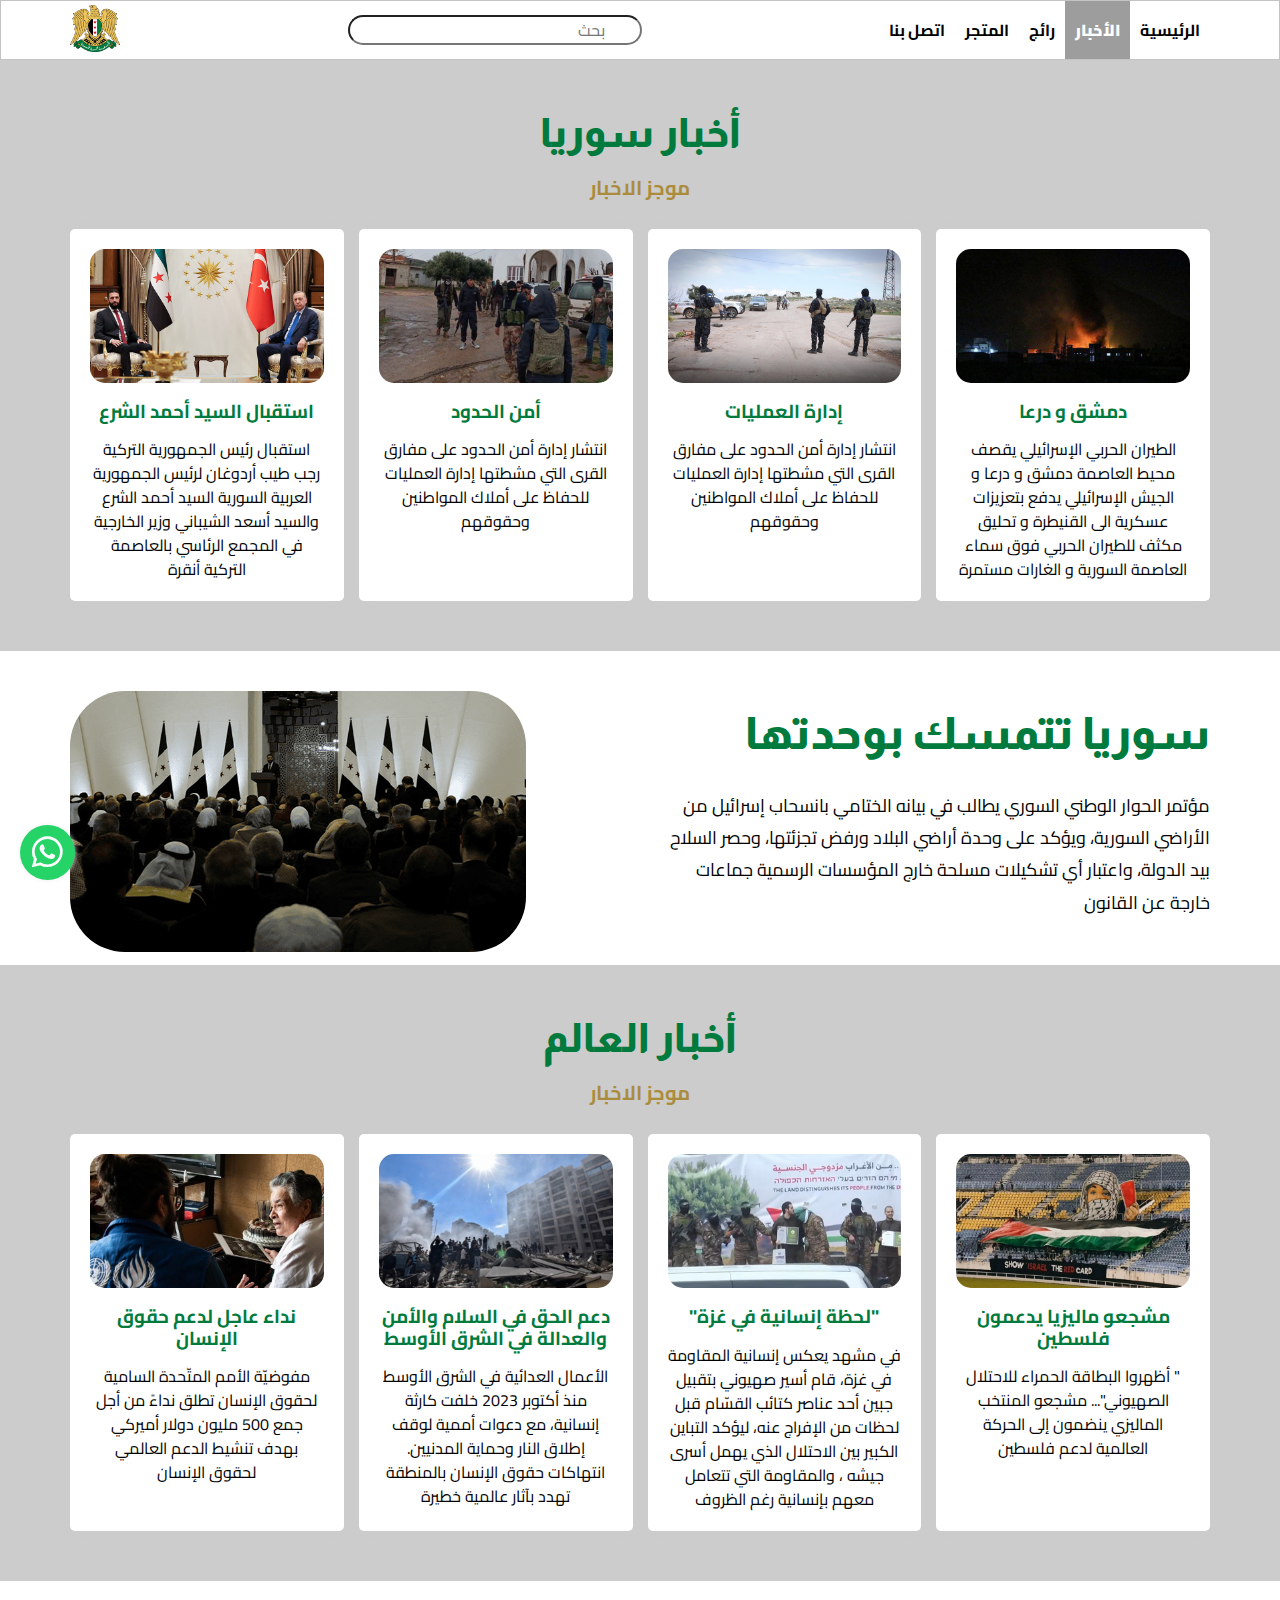
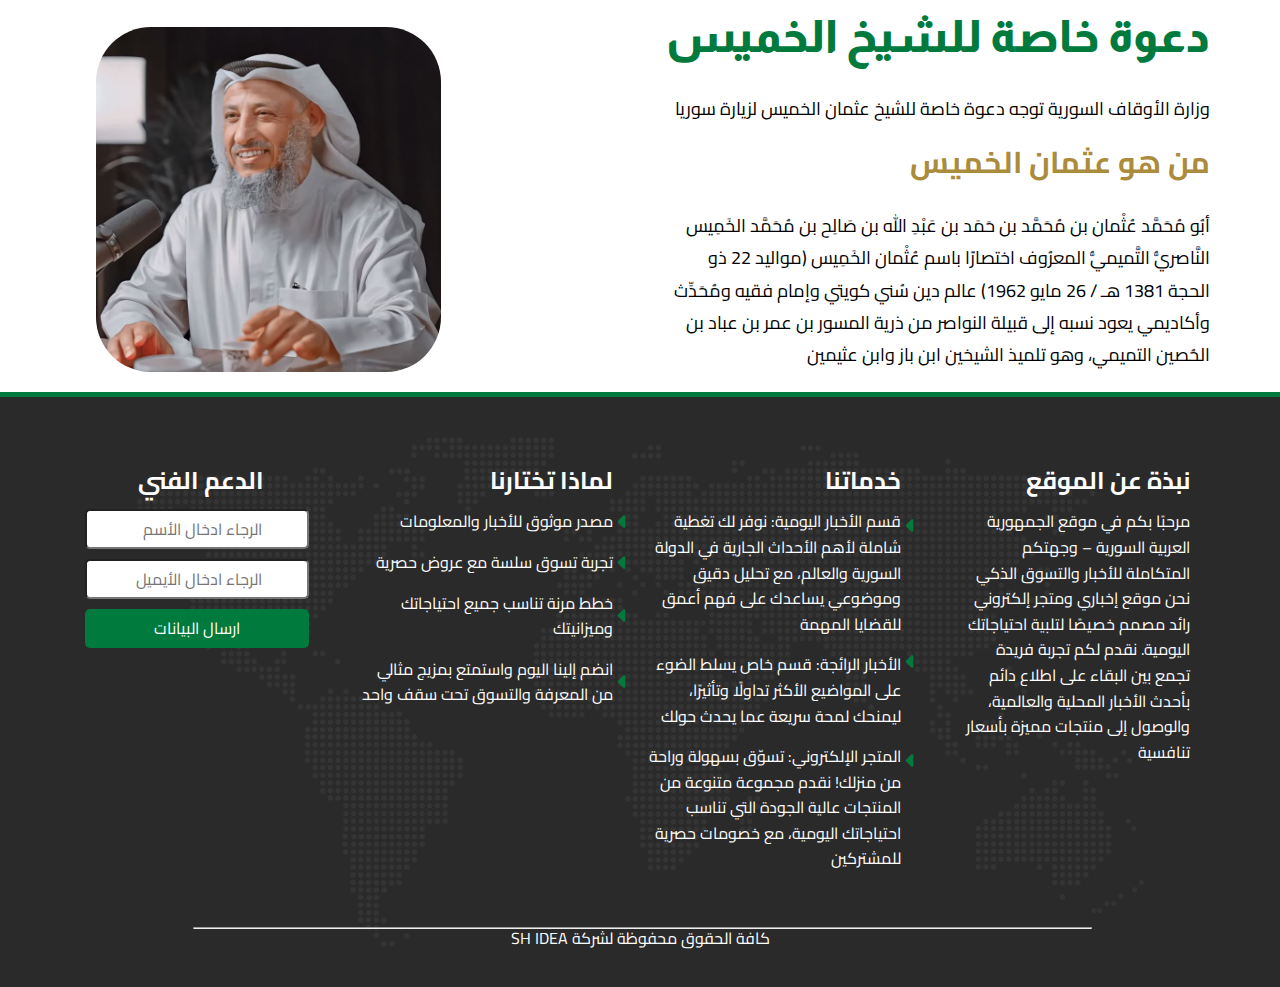
<file: HTML/news.html>
<!DOCTYPE html>
<html lang="en">
  <head>
    <meta charset="UTF-8" />
    <meta name="viewport" content="width=device-width, initial-scale=1.0" />
    <title>الجمهورية العربية السورية</title>
    <link
      rel="stylesheet"
      href="https://cdnjs.cloudflare.com/ajax/libs/font-awesome/6.7.2/css/all.min.css"
      integrity="sha512-Evv84Mr4kqVGRNSgIGL/F/aIDqQb7xQ2vcrdIwxfjThSH8CSR7PBEakCr51Ck+w+/U6swU2Im1vVX0SVk9ABhg=="
      crossorigin="anonymous"
      referrerpolicy="no-referrer"
    />
    <link rel="icon" href="../image/الايقونات الخاصة بالموقع/icon.ico" />
    <link rel="stylesheet" href="../CSS/normaliz.css" />
    <link rel="stylesheet" href="../CSS/news.css" />
  </head>

  <body>
    <header>
      <div class="container">
        <nav>
          <i id="icon-mobile" class="fa-solid fa-bars nav-tog"></i>
          <ul id="ul-mobile">
            <li><a href="../index.html">الرئيسية</a></li>
            <li><a class="active" href="news.html">الأخبار</a></li>
            <li><a href="popular.html">رائج</a></li>
            <li><a href="the-store.html">المتجر</a></li>
            <li><a href="contact-us.html">اتصل بنا</a></li>
          </ul>
        </nav>

        <!--         
        <div class="social">
          <i class="fa-brands fa-facebook"></i>
          <i class="fa-brands fa-instagram"></i>
          <i class="fa-brands fa-youtube"></i>
          <i class="fa-brands fa-whatsapp"></i>
        </div> -->

        <input class="search" type="search" placeholder="بحث" />

        <div class="syria">
          <h2>الجمهورية العربية السورية</h2>
        </div>

        <a class="logo" href="../index.html">
          <img src="../image/الايقونات الخاصة بالموقع/logo.png" alt="" />
        </a>
      </div>
    </header>




<!-- 
---------------------------------------------------------------------









           start services section











----------------------------------------------------------------------
 -->






 <section class="services">
  <div class="container">
    <h2 class="section-title"> أخبار سوريا</h2>
    <p class="section-desc">  موجز الاخبار </p>
    <div class="all-services">
      <div class="service">
        <img  src="../image/اخبار/5.jpg" alt="img" />
        <h3> دمشق و درعا</h3>
        <p>      
          الطيران الحربي الإسرائيلي يقصف محيط العاصمة دمشق و درعا و الجيش
          الإسرائيلي يدفع بتعزيزات عسكرية الى القنيطرة و تحليق مكثف للطيران
          الحربي فوق سماء العاصمة السورية و الغارات مستمرة
        </p>
      </div>
      <div class="service">
        <img src="../image/اخبار/3.jpg" alt="img" />
        <h3> إدارة العمليات</h3>
        <p>
          انتشار إدارة أمن الحدود على مفارق القرى التي مشطتها إدارة العمليات
          للحفاظ على أملاك المواطنين وحقوقهم
        </p>
      </div>
      <div class="service">
        <img src="../image/اخبار/6.jpg" alt="img" />
        <h3> أمن الحدود</h3>
        <p>
          انتشار إدارة أمن الحدود على مفارق القرى التي مشطتها إدارة العمليات
          للحفاظ على أملاك المواطنين وحقوقهم
        </p>
      </div>
      <div class="service">
        <img src="../image/اخبار/1.jpg" alt="img" />
        <h3> استقبال السيد أحمد الشرع  </h1>
        </h3>
        <p>استقبال رئيس 
          الجمهورية التركية رجب طيب أردوغان لرئيس الجمهورية
           العربية السورية السيد أحمد الشرع والسيد أسعد الشيباني وزير 
           الخارجية في المجمع الرئاسي بالعاصمة التركية أنقرة</p>
      </div>
    </div>
  </div>
</section>





    <!--     

    ******************************************************************








                            START HERO SECTON
    
    
    
    

    
    
    
    ******************************************************************
     -->




     <section class="hero">
      <div class="container">
        <div class="hero-info">
          <h1 class="hero-title"> سوريا تتمسك بوحدتها </h1>

          
        <p>

          مؤتمر الحوار 
          الوطني السوري يطالب في بيانه الختامي بانسحاب إسرائيل من 
          الأراضي السورية، ويؤكد على وحدة أراضي البلاد ورفض تجزئتها،
           وحصر السلاح بيد الدولة، واعتبار أي تشكيلات مسلحة
           خارج المؤسسات الرسمية جماعات خارجة عن القانون
        </p>
          
        
        </div>
        
        <div class="hero-image">
          <div class="img-1">
            <img src="../image/اخبار/7.png" alt="" />
          </div>
        </div>
       
      </div>
    </section>






<!-- 
---------------------------------------------------------------------









           start services section











----------------------------------------------------------------------
 -->






 <section class="services">
  <div class="container">
    <h2 class="section-title"> أخبار العالم</h2>
    <p class="section-desc">  موجز الاخبار </p>
    <div class="all-services">
      <div class="service">
        <img  src="../image/اخبار/8.jpg" alt="img" />
        <h3>  مشجعو ماليزيا يدعمون فلسطين</h3>
        <p>      
          " أظهروا البطاقة الحمراء للاحتلال الصهيوني"... 
          مشجعو
           المنتخب الماليزي ينضمون إلى الحركة العالمية لدعم فلسطين 
        </p>
      </div>
      <div class="service">
        <img src="../image/اخبار/9.jpg" alt="img" />
        <h3>  "لحظة إنسانية في غزة" </h3>
        <p>

          في مشهد يعكس إنسانية المقاومة في غزة، قام 
          أسير صهيوني
           بتقبيل جبين أحد عناصر كتائب القسّام قبل لحظات من الإفراج عنه،
           ليؤكد التباين الكبير بين الاحتلال الذي يهمل أسرى جيشه
          ، والمقاومة التي تتعامل معهم بإنسانية رغم الظروف

  
        </p>
      </div>
      <div class="service">
        <img src="../image/اخبار/10.jpg" alt="img" />
        <h3>  دعم الحق في السلام والأمن والعدالة في الشرق الأوسط</h3>
        <p>
          الأعمال العدائية في الشرق الأوسط منذ أكتوبر 
          2023 خلفت كارثة
           إنسانية، مع دعوات أممية لوقف إطلاق النار وحماية المدنيين. 
          انتهاكات حقوق الإنسان بالمنطقة تهدد بآثار عالمية خطيرة
        </p>
      </div>
      <div class="service">
        <img src="../image/اخبار/11.jpg" alt="img" />
        <h3>    نداء عاجل لدعم حقوق الإنسان  </h1>
        </h3>
        <p>  

          مفوضيّة الأمم المتّحدة
           السامية لحقوق الإنسان تطلق نداءً من أجل جمع 500 مليون دولار 
          أميركي بهدف تنشيط الدعم العالمي لحقوق الإنسان
          </p>
      </div>
    </div>
  </div>
</section>





    <!--     

    ******************************************************************








                            START HERO SECTON
    
    
    
    

    
    
    
    ******************************************************************
     -->




     <section class="hero">
      <div class="container">
        <div class="hero-info">
          <h1 class="hero-title">   دعوة خاصة للشيخ الخميس </h1>


<p>
  وزارة الأوقاف السورية توجه 
  
  دعوة 
  خاصة للشيخ عثمان الخميس لزيارة    سوريا

</p>

          <h2> من هو عثمان الخميس </h2>
        <p>

          أبُو مُحَمَّد عُثْمان بن مُحَمَّد بن حَمَد بن عَبْدِ الله بن صَالِح بن مُحَمَّد 
          الخَمِيس النَّاصريُّ التَّميميُّ المعرُوف اختصارًا باسم عُثْمان الخَمِيس 
          (مواليد 22 ذو الحجة 1381 هـ / 26 مايو 1962)
           عالم دين سُني كويتي وإمام فقيه ومُحَدِّث وأكاديمي
           يعود نسبه إلى قبيلة النواصر من ذرية المسور بن عمر بن عباد
           بن الحُصين التميمي، وهو تلميذ الشيخين ابن باز وابن عثيمين
          
        </p>
          

        
        </div>
        
        <div class="hero-image">
          <div class="img-1">
            <img class="othman" src="../image/اخبار/الشيخ عثمان الخميس .jpeg" alt="" />
          </div>
        </div>
       
      </div>
    </section>







    
    <footer>
      <div class="container">
        <div class="section">
          <h2>نبذة عن الموقع</h2>
          <p class="info">
            مرحبًا بكم في موقع الجمهورية العربية السورية – وجهتكم المتكاملة
            للأخبار والتسوق الذكي نحن موقع إخباري ومتجر إلكتروني رائد مصمم
            خصيصًا لتلبية احتياجاتك اليومية. نقدم لكم تجربة فريدة تجمع بين
            البقاء على اطلاع دائم بأحدث الأخبار المحلية والعالمية، والوصول إلى
            منتجات مميزة بأسعار تنافسية
          </p>
        </div>
        <div class="section">
          <h2>خدماتنا</h2>
          <ul>
            <li>
              <a class="smole" href="../HTML/news.html"
                >قسم الأخبار اليومية: نوفر لك تغطية شاملة لأهم الأحداث الجارية
                في الدولة السورية والعالم، مع تحليل دقيق وموضوعي يساعدك على فهم
                أعمق للقضايا المهمة</a
              >
            </li>
            <li>
              <a class="smole" href="../HTML/popular.html"
                >الأخبار الرائجة: قسم خاص يسلط الضوء على المواضيع الأكثر تداولًا
                وتأثيرًا، ليمنحك لمحة سريعة عما يحدث حولك</a
              >
            </li>
            <li>
              <a class="smole" href="../HTML/the-store.html"
                >المتجر الإلكتروني: تسوّق بسهولة وراحة من منزلك! نقدم مجموعة
                متنوعة من المنتجات عالية الجودة التي تناسب احتياجاتك اليومية، مع
                خصومات حصرية للمشتركين</a
              >
            </li>
          </ul>
        </div>
        <div class="section">
          <h2>لماذا تختارنا</h2>
          <ul>
            <li><a href="">مصدر موثوق للأخبار والمعلومات</a></li>
            <li><a href="">تجربة تسوق سلسة مع عروض حصرية</a></li>
            <li><a href="">خطط مرنة تناسب جميع احتياجاتك وميزانيتك</a></li>
            <li>
              <a href=""
                >انضم إلينا اليوم واستمتع بمزيج مثالي من المعرفة والتسوق تحت سقف
                واحد</a
              >
            </li>
          </ul>
        </div>
        <div class="section">
          <h2 class="letter1">الدعم الفني</h2>
          <div class="letter">
            <form>
              <input type="text" placeholder="الرجاء ادخال الأسم" />
              <input type="email" placeholder="الرجاء ادخال الأيميل" />
              <input type="submit" value="ارسال البيانات" />
            </form>
          </div>
        </div>
      </div>
      <hr class="hr-footer" />
      <div class="copyriht">
        <p>كافة الحقوق محفوظة لشركة SH IDEA</p>
      </div>
    </footer>
    <a class="btn-whatsapp" href="https://wa.me/+905317730730" target="_blank">
      <i class="fa-brands fa-whatsapp"></i>
    </a>
    <script src="../js/chat.js"></script>
    <script src="../js/script.js"></script>
  </body>
</html>
</file>
<file: CSS/style.css>
@import url("https://fonts.googleapis.com/css2?family=Cairo:wght@200..1000&display=swap");
@import url("https://fonts.googleapis.com/css2?family=Almarai:wght@300;400;700;800&display=swap");
@import url("https://fonts.googleapis.com/css2?family=Oi&display=swap");
@import url("https://fonts.googleapis.com/css2?family=Katibeh&display=swap");

:root {
  --main-color: #007a3d;
  --nav-color: black;
  --main-color2: #ab8c3d;
  --button-background-color: green;
  --button-background-color-hover: black;
  --padding-parent: 70px 0;
  --min-color-social: black;
}

* {
  padding: 0;
  margin: 0;
  box-sizing: border-box;
}

html {
  scroll-behavior: smooth;
}

body {
  font-family: Cairo;
  direction: rtl;
}

a {
  text-decoration: none;
}

ul {
  list-style: none;
}

.container {
  padding-left: 15px;
  padding-right: 15px;
  margin-left: auto;
  margin-right: auto;
}

@media (max-width: 768px) {
  .container {
    width: 100%;
  }
}

@media (min-width: 768px) and (max-width: 991px) {
  .container {
    width: 750px;
  }
}

@media (min-width: 992px) and (max-width: 1199px) {
  .container {
    width: 970px;
  }
}

@media (min-width: 1200px) {
  .container {
    width: 1170px;
  }
}

/* 


********************************************************************                   *





                        start header style 







********************************************************************                    *



*/
header {
  background-color: white;
  height: 60px;
  border: 1px solid rgb(196, 196, 196);
  position: sticky;
  top: 0;
  z-index: 999;
}

header .container {
  display: flex;
  justify-content: space-between;
  align-items: center;
  position: relative;
}

header .container img {
  width: 50px;
  margin-top: 7px;
}

@media (min-width: 768px) {
  header .container img {
    margin: 0;
  }
}

header .container nav {
  flex: 1;
  display: flex;
  justify-content: start;
  align-items: center;
}

header .container img:hover {
  background-color: rgba(0, 0, 0, 0.226);
  border-radius: 10px;
  padding: 5px;
  scale: 1.25;
  transition: 0.5s;
}

@media (max-width: 768px) {
  header .container nav {
    justify-content: start;
    align-items: center;
  }
}
@media (max-width: 768px) {
  header .container .syria {
    position: absolute;
    top: 50%;
    left: 50%;
    transform: translate(-40%, -50%);
  }
}
header .container .syria h2 {
  font-size: 15px;
  color: var(--main-color);
}
@media (min-width: 768px) {
  header .container .syria {
    display: none;
  }
}

header .container nav ul {
  display: flex;
  text-align: center;
}

@media (max-width: 768px) {
  header .container nav ul {
    display: none;
  }
}

/* .nav-tog:hover + ul {
  display: flex;
  flex-direction: column;
  position: absolute;
  top: 100%;
  right: 0;
  width: 100%;
  background-color: #eee;
  transition: 0.3s;
} */
.nav-tog:hover {
  color: var(--main-color);
  cursor: pointer;
}

.mobile-nav1 {
  display: flex !important;
  flex-direction: column;
  position: absolute;
  top: 100%;
  right: 0;
  width: 100%;
  background-color: #eee;
  transition: 0.3s;
}

@media (min-width: 768px) {
  .nav-tog {
    display: none;
  }
}

header .container nav ul li a {
  display: block;
  padding: 20px 10px;
  font-size: 16px;
  font-weight: 700;
  color: var(--nav-color);
  transition: 0.3s;
}

@media (max-width: 768px) {
  header .container nav ul li a {
    border-bottom: 1px solid #ccc;
  }
}

header .container nav ul li a.active {
  color: white;
  background-color: rgba(0, 0, 0, 0.386);
  font-weight: 900;
}

header .container nav ul li a:hover {
  color: white;
  background-color: var(--main-color);
}

header .container .social {
  flex: 2;
  display: flex;
  justify-content: space-between;
  justify-content: center;
}
header .container input[type="search"] {
  height: 30px;
  padding: 10px 3%;
  border-radius: 26px;
  caret-color: var(--main-color);
  transition: 0.5s;
  position: absolute;
  left: 25%;
}

header .container input[type="search"]:focus {
  outline: none;
  scale: 1.03;
}

@media (max-width: 768px) {
  header .container input[type="search"] {
    display: none;
  }
}

@media (max-width: 768px) {
  header .container .social {
    display: none;
  }
}

header .container .social i {
  margin: 5px;
  font-size: 17px;
  display: flex;
  width: 35px;
  height: 35px;
  background-color: var(--main-color);
  justify-content: center;
  align-items: center;
  color: white;
  border-radius: 50%;
  transition: 0.5s;
  cursor: pointer;
}

header .container .social i:hover {
  background-color: var(--min-color-social);
  scale: 1.25;
}

/*


********************************************************************






                             START HERO 







********************************************************************


*/

.hero {
  /* background-image: url(../image/backgound.j.jpg); */
  background-color: #ccc;
  /* height: calc(100vh - 60px); */
  z-index: -100;
}

@media (max-width: 768px) {
  /* height: calc(100vh - 60px); */
  .hero .container .hero-info {
    width: 95%;
  }
}

.hero .container {
  display: flex;
  justify-content: space-between;
  align-items: center;
}

@media (max-width: 768px) {
  .hero .container {
    flex-direction: column;
  }
}

/* .hero .container .hero-video {
   
    margin-bottom: 50px;
    border-radius: 20px 20px 20px 20px;

 display: flex;
 justify-content: space-between;

} */

@media (max-width: 768px) {
  .hero .container .hero-video .hero-video1 {
    width: 150px;
  }
}

.hero .container .hero-title {
  color: var(--main-color);
  font-size: 45px;
  font-family: Almarai;
  font-weight: 900;
}

@media (max-width: 768px) {
  .hero .container .hero-title {
    font-size: 35px;
  }
}

.hero .container .hero-info h2 {
  color: var(--main-color2);
  font-size: 30px;
  margin-bottom: 30px;
}

.hero .container .hero-info p {
  font-size: 18px;
  line-height: 1.8;
  margin-bottom: 20px;
  width: 95%;
}

.hero-info,
.hero-image {
  width: 50%;
}

.hero .container .hero-image .img-1 img {
  width: 100%;
  border-radius: 55px;
  margin-bottom: 10px;
  margin-top: 40px;
}

.hero .container .hero-image .hero-image1 {
  width: 100%;
  border-radius: 55px;
  margin-bottom: 40px;
}
@media (max-width: 768px) {
  .hero-image {
    width: 90%;
  }

  .hero .container .hero-image .img-1 img {
    margin-top: 10px;
  }
}

.hero .container .social {
  display: flex;
  position: relative;
}

.hero .container .social i {
  margin: 5px;
  font-size: 17px;
  display: flex;
  width: 35px;
  height: 35px;
  background-color: var(--main-color);
  justify-content: center;
  align-items: center;
  color: white;
  border-radius: 50%;
  transition: 0.5s;
  cursor: pointer;
}
.hero .container .social i:hover {
  background-color: var(--min-color-social);
  scale: 1.103;
}

@media (max-width: 768px) {
  .hero .container .social {
    justify-content: center;
  }
}

.hero .container .hero-info .call {
  display: flex;
  justify-content: start;
  margin-top: 15px;
}

@media (max-width: 768px) {
  .hero .container .hero-info .call {
    justify-content: center;
  }
}

.hero .container .hero-info .call button {
  background-color: var(--main-color);
  color: white;
  padding: 10px 20px;
  border: none;
  border-radius: 5px;
  margin: 5px;
  transition: 0.5s;
  margin-bottom: 20px;
}

.hero .container .hero-info .call button:hover {
  cursor: pointer;
  background-color: var(--button-background-color-hover);
  scale: 1.1;
}

/*        
***********************************************************************








                       start services     







*************************************************************************                       
                                               
*/

.services {
  background-color: #eee;
  padding: 50px 0;
}

.section-title {
  text-align: center;
  font-size: 40px;
  color: var(--main-color);
  margin-bottom: 20px;
  font-family: Almarai;
  font-weight: 900;
}

.section-desc {
  text-align: center;
  font-size: 20px;
  color: var(--main-color2);
  margin-bottom: 30px;
  font-weight: 700;
}
@media (max-width: 768px) {
  .section-title {
    font-size: 30px;
  }

  .section-desc {
    font-size: 15px;
    font-weight: 600;
  }
}

.all-services {
  display: grid;
  grid-template-columns: repeat(auto-fill, minmax(250px, 1fr));
  gap: 15px;
}

.all-services .service {
  background-color: white;
  padding: 20px;
  text-align: center;
  box-shadow: 0 0 10px #ccc;
  border-radius: 5px;
  cursor: pointer;
  transition: 0.3s;
  position: relative;
  overflow: hidden;
}

.all-services .service::before {
  content: "";
  position: absolute;
  top: 0;
  right: 0;
  width: 2px;
  height: 0;
  background-color: var(--main-color);
  transition: 0.5s;
}

.all-services .service::after {
  content: "";
  position: absolute;
  bottom: 0;
  left: 0;
  width: 2px;
  height: 0;
  background-color: var(--main-color);
  transition: 0.5s;
}

.all-services .service:hover::before {
  height: 100%;
}

.all-services .service:hover::after {
  height: 100%;
}

.all-services .service:hover {
  /* scale: 1.03; */
  transform: translateY(-10px);
}

.all-services .service video {
  width: 70px;
  margin-bottom: 15px;
}

.all-services .service h3 {
  margin-bottom: 15px;
  color: var(--main-color);
}

.all-services .service p {
  line-height: 1.5;
}

/* 


********************************************************************







                              start about us 








********************************************************************




*/

.about-us {
  padding: var(--padding-parent);
  background-color: white;
}

.about-us .container {
  display: flex;
  justify-content: space-between;
  align-items: center;
  text-align: right;
}

.about-info {
  width: 50%;
}

.about-us .pppp {
  width: 35%;
}

.about-us h2 {
  color: var(--main-color);
  margin-bottom: 20px;
  font-size: 35px;
}
.about-us h3 {
  color: var(--main-color2);
  margin-bottom: 20px;
  font-size: 25px;
}

.about-us p {
  font-size: 17px;
  line-height: 1.5;
  width: 100%;
  margin-bottom: 20px;
}

.about-us .about-call {
  background-color: var(--button-background-color);
  color: white;
  border: none;
  padding: 10px 30px;
  border-radius: 5px;
  cursor: pointer;
  position: relative;
  overflow: hidden;
  z-index: 1;
}

@media (max-width: 768px) {
  .about-us .container {
    flex-direction: column;
  }

  .about-us .container .about-info {
    width: 95%;
    text-align: center;
  }

  .about-us .about-call {
    margin-bottom: 25px;
  }
}

.about-us .about-call::before {
  position: absolute;
  content: "";
  width: 0;
  height: 100%;
  left: 0;
  top: 0;
  background-color: var(--button-background-color-hover);
  transition: 0.3s;
  z-index: -1;
}

.about-us .about-call::after {
  position: absolute;
  content: "";
  width: 0;
  height: 100%;
  right: 0;
  top: 0;
  background-color: var(--button-background-color-hover);
  transition: 0.3s;
  z-index: -1;
}

.about-us .about-call:hover::before {
  width: 50%;
}

.about-us .about-call:hover::after {
  width: 50%;
}
.about-us .pppp {
  flex-direction: column;
}
.about-us .about-image {
  background-color: var(--main-color);
  cursor: pointer;
  border-radius: 20px;

}

.about-us .about-image img {
  transform: translate(9px, -12px);
  width: 100%;
  border-radius: 20px;
  margin-bottom: -6px;
}

@media (max-width: 768px) {
  /* .about-us .about-img {
        display: none;
    } */

  .about-us .about-image {
    margin-bottom: 15px;
  }
  .about-us .about-image img {
    transform: translate(0px, 0);
  }

  .about-us .pppp {
    width: 90%;
  }
}

/* 

********************************************************************






                    START STATISTCS SECTION 







********************************************************************



*/

.statistcs {
  padding: var(--padding-parent);
  background-color: green;
  background-image: url(../image/backgound.jpg);
  background-repeat: no-repeat;
  background-size: cover;
  background-attachment: fixed;
  position: relative;
}

.statistcs .overlay {
  position: absolute;
  top: 0;
  left: 0;
  width: 100%;
  height: 100%;
  background-color: rgba(0, 0, 0, 0.571);
}

.statistcs .container {
  display: grid;
  grid-template-columns: repeat(auto-fill, minmax(250px, 1fr));
  gap: 20px;
}

.statistcs .container .stat {
  background-color: rgba(255, 255, 255, 0.744);
  text-align: center;
  padding: 20px 0;
  border-radius: 5px;
  cursor: pointer;
  transition: 0.3s;
  height: 175px;
  display: flex;
  justify-content: center;
  align-items: center;
  flex-direction: column;
  z-index: 1;
}

.statistcs .container .stat:hover {
  scale: 1.05;
  background-color: white;
}

.statistcs .container .stat h3 {
  font-size: 30px;
  margin-bottom: 15px;
}

.statistcs .container .stat p {
  font-size: 20px;
  font-weight: 800;
}

/*

******************************************************************









                         START COURSES SECTION 










******************************************************************


*/
.courses {
  padding: 70px 0;
  background-color: #eee;
}

.courses .all-courses {
  display: grid;
  grid-template-columns: repeat(auto-fill, minmax(250px, 1fr));
  gap: 15px;
}

.courses .all-courses .course {
  background-color: white;
  padding-bottom: 20px;
  text-align: center;
  cursor: pointer;
  border-radius: 5px;
  transition: 0.3s;
  position: relative;
  box-shadow: 0 0 10px #ccc;
  overflow: hidden;
}

.courses .all-courses .course:hover {
  transform: scale(1.03);
}

.courses .all-courses .course img {
  width: 100%;
}

.courses .all-courses .course .course-title {
  color: var(--main-color);
  margin-top: 10px;
  margin-bottom: 10px;
}

.courses .all-courses .course p {
  color: rgb(61, 61, 61);
  line-height: 1.5;
  margin-bottom: 15px;
  padding-left: 15px;
  padding-right: 15px;
}

.course-price {
  display: flex;
  justify-content: space-between;
  margin-bottom: 15px;
  padding-left: 15px;
  padding-right: 15px;
}

.course-price div :last-child {
  color: red;
  font-weight: 700;
  text-decoration: line-through;
}

.course-price :last-child {
  font-size: 20px;
  font-weight: 700;
}

hr {
  width: 80%;
  transform: translateX(-10%);
  margin-bottom: 15px;
  border: none;
  height: 1px;
  background-color: #eee;
}

.dcourse-details {
  background-color: var(--button-background-color);
  border: none;
  color: white;
  border-radius: 5px;
  padding: 10px 20px;
  margin-top: 15px;
  width: 90%;
  cursor: pointer;
  transition: 0.5s;
}

.dcourse-details:hover {
  background-color: var(--button-background-color-hover);
  scale: 1.05;
}

.category {
  position: absolute;
  left: 5px;
  top: 7px;
  background-color: var(--main-color);
  color: white;
  padding: 5px 10px;
  border-radius: 5px;
}

.course-info {
  display: flex;
  align-items: center;
  justify-content: space-between;
  padding-right: 15px;
}

.course-info i {
  margin-left: 10px;
}

.reviews i {
  color: yellow;
}

/* --

********************************************************************






                       START PORTFPLIO SECTION 








********************************************************************


-- */

.portofolio {
  padding: var(--padding-parent);
  background-color: #ccc;
}

.portofolio .portofolio-container {
  display: grid;
  grid-template-columns: repeat(auto-fill, minmax(250px, 1fr));
  gap: 15px;
}

.box {
  text-align: center;
  border: 1px solid #ccc;
  position: relative;
  overflow: hidden;
  cursor: pointer;
}

.box img {
  max-width: 100%;
}

.portofolio-container .box .info {
  background-color: rgba(0, 0, 0, 0.558);
  padding: 15px 0;
  position: absolute;
  width: 100%;
  top: 0;
  left: 100%;
  height: 100%;
  display: flex;
  justify-content: center;
  flex-direction: column;
  transition: 0.5s;
}

.portofolio-container .box:hover .info {
  left: 0;
}

.portofolio-container .box .info-left {
  background-color: rgba(0, 0, 0, 0.558);
  padding: 15px 0;
  position: absolute;
  width: 100%;
  top: 0;
  left: -100%;
  height: 100%;
  display: flex;
  justify-content: center;
  flex-direction: column;
  transition: 0.5s;
}

.portofolio-container .box:hover .info-left {
  left: 0;
}

.portofolio-container .box .info h3 {
  font-size: 30px;
  color: white;
  margin-bottom: 10px;
}

.portofolio-container .box .info-left h3 {
  font-size: 30px;
  color: white;
  margin-bottom: 10px;
}

.portofolio-container .box .info p {
  color: white;
  margin-bottom: 10px;
}

.portofolio-container .box .info-left p {
  color: white;
  margin-bottom: 10px;
}

.portofolio-container .box .info .project-link {
  background-color: var(--button-background-color);
  color: white;
  padding: 10px 20px;
  border-radius: 5px;
  cursor: pointer;
  width: 70%;
  margin: auto;
  border: none;
  transition: 0.5s;
}

.portofolio-container .box .info-left .project-link {
  background-color: var(--button-background-color);
  color: white;
  padding: 10px 20px;
  border-radius: 5px;
  cursor: pointer;
  width: 70%;
  margin: auto;
  border: none;
  transition: 0.5s;
}

.portofolio-container .box .info .project-link:hover {
  background-color: var(--button-background-color-hover);
  color: var(--button-background-color);
  font-family: Almarai;
  font-weight: 900;
}

.portofolio-container .box .info-left .project-link:hover {
  background-color: var(--button-background-color-hover);
  color: var(--button-background-color);
  font-family: Almarai;
  font-weight: 900;
}

/* 

********************************************************************






                       START TEAM SECTION 







********************************************************************


*/

.our-team {
  padding: var(--padding-parent);
  background-color: #ccc;
}

.our-team .team-container {
  /* display: grid;
  grid-template-columns: repeat(auto-fill, minmax(500px, 1fr));
  gap: 15px; */
  display: flex;
  justify-content: center;
  gap: 35px;
}

.team-box {
  background-color: white;
  border-radius: 10px;
  overflow: hidden;
  transition: 0.3s;
  cursor: pointer;
  box-shadow: 0 0 10px #c2c1c1;
}

.team-box:hover {
  transform: translateY(-10px);
}

.img-social {
  display: flex;
  justify-content: space-between;
}

.img-social .social {
  display: flex;
  flex-direction: column;
  justify-content: center;
  margin-right: 5px;
}

.img-social .social i {
  margin: 4px;
  font-size: 19px;
  width: 29px;
  height: 29px;
  background-color: var(--main-color);
  color: white;
  border-radius: 50%;
  display: flex;
  justify-content: center;
  align-items: center;
  cursor: pointer;
  transition: 0.4s;
}
.img-social .social i:hover {
  background-color: var(--min-color-social);
  scale: 1.103;
}

.img-social img {
  width: 250px;
  border-radius: 5px;
  filter: grayscale(100%);
  padding: 20px;
  border-bottom: 1px solid black;
  border-right: 1px solid black;
  margin-right: 10px;
}
@media(max-width:768px) {
  .our-team .team-container {
    display: grid;
  
    gap: 15px;
  }
  .team-box {
  
    margin-left: auto;
    margin-right: auto;
  }
  .team-box img {
    width: 200px;
  
  }
   .team-box:nth-child(1) {
    margin-bottom: 30px;
  }
  
}

.team-box:hover img {
  filter: grayscale(0);
}

.team-info {
  display: flex;
  flex-direction: column;
  text-align: center;
  padding: 15px;
  transition: all 1s;
}
.team-info:hover {
  color: var(--main-color);
  padding-right: 5px;
  font-weight: bold;
  scale: 1.1;
}

/* 
********************************************************************







                       START SKILLS SECTION








********************************************************************
 */
.our-skills {
  padding: var(--padding-parent);
  /* background-image: url(../images/background.jpg);
  background-repeat: no-repeat;
  background-size: cover;
  background-position: center; */
  background-color: white;
}

@media (min-width: 768px) {
  .our-skills .section-desc1 {
    display: grid;
    grid-template-columns: 1fr 1fr;
    margin-right: 7%;
    margin-left: 7%;
  }
  .our-skills .section-desc {
    text-align: center;
  }
  .our-skills .section-desc2 p {
    display: none;
  }
}
.our-skills .container {
  display: flex;
  justify-content: space-between;
  align-items: center;
}

.skills-info {
  width: 45%;
  
}


@media (max-width: 768px) {
  .our-skills .container {
    flex-direction: column-reverse;
  }

  .our-skills .section-desc1 {
    display: none;
  }
  .our-skills .section-desc2 p {
    text-align: center;
    font-size: 20px;
    color: var(--main-color2);
    margin-bottom: 30px;
    font-weight: 700;
  }

  .skills-info {
    width: 82%;
  }
  .our-skills .skell {
    margin-bottom: 40px;
  }

}
.skills-info {
  display: grid;
  grid-template-columns: repeat(auto-fill, minmax(30px, 1fr));
  gap: 80px;
}
@media (max-width: 768px) {
  .skills-info {
    display: grid;
    grid-template-columns: repeat(auto-fill, minmax(30px, 1fr));
    gap: 30px;
  
  }
}

.skills-img img {
  width: 100%;
  border-radius: 10px;
  cursor: pointer;
  transition: 0.5s;
}

.skills-img img:hover {
  filter: grayscale(100%);
}

.our-skills p  {
  text-align: center;
  
}

.our-skills .count {
  color: var(--main-color);
  margin-bottom: 5px;
  border: 1px solid #eee;
  padding: 2px 3px;
  border-radius: 2px;
}

/* .our-skills .prog {
  width: 100%;
  height: 30px;
  background-color: rgb(126, 126, 126);
  border-radius: 5px;
  position: relative;
  overflow: hidden;
  margin-bottom: 15px;
} */

.our-skills .prog {
  width: 30px;
  height: 300px;
  background-color: rgb(189, 189, 189);
  border-radius: 5px;
  position: relative;
  overflow: hidden;
  margin-bottom: 15px;
}

.our-skills .prog span {
  position: absolute;
  width: 100%;
  bottom: 0;
  background-color: var(--main-color);
  cursor: pointer;
}

/* .our-skills .prog span::before {
    content: "";
    position: relative;
    width: 0;
    height: 100%;
    transition: 0.8s;
    cursor: pointer;
}

.our-skills .prog span:hover::before {
    width: 100% !important;
    position: absolute;
    right: 0;
    background-color: black;
} */

/*                     انيميشن خاصة                                */

.our-skills .prog::before {
  content: "";
  position: relative;
  width: 100%;
  height: 0;
  transition: all 5s !important;
  cursor: pointer;
}

.our-skills .prog:hover::before {
  height: 100% !important;
  position: absolute;
  top: 0;
  background-color: black;
}

/*                     انيميشن خاصة                                */

/* .our-skills .prog span:hover {
    width: 100% !important;
    position: absolute;
    left: 0;
    transition: all 2s;
    background-color: black;
} */

/* 

********************************************************************







                          START PRICING SECTION







********************************************************************

*/
.pricing-section {
  padding: var(--padding-parent);
  background-color: #eee;
}

.pricing-section .container {
  display: grid;
  grid-template-columns: repeat(auto-fill, minmax(250px, 1fr));
  gap: 15px;
}

.pricing-section .plan {
  background-color: white;
  text-align: center;
  padding-top: 25px;
  padding-bottom: 25px;
  position: relative;
  overflow: hidden;
  z-index: 1;
  cursor: pointer;
  transition: 0.4s;
}

.pricing-section .plan:hover {
  scale: 0.95;
  transform: translateY(25px);
}
.pricing-section .up:hover {
  transform: translateY(-25px);
}
.pricing-section .plan img {
  margin-top: 10px;
}

@media (max-width: 768px) {
  .pricing-section .plan {
    cursor: pointer;
    transition: 0.6s;
    border: 1px dashed rgba(0, 0, 0, 0.275);
    margin-bottom: 15px;
  }
  .pricing-section .plan:hover {
    scale: 0.92;
  }
}

.pricing-section .plan:nth-child(3):before {
  z-index: -1;
  content: "عرض خاص";
  color: white;
  display: flex;
  justify-content: center;
  align-items: center;
  position: absolute;
  width: 200px;
  height: 30px;
  font-size: 10px;
  background-color: red;
  top: 8px;
  left: -80px;
  transform: rotate(-45deg);
}
.pricing-section .plan:nth-child(2):before {
  z-index: -1;
  content: " الأكثر مبيعاً";
  color: white;
  display: flex;
  justify-content: center;
  align-items: center;
  position: absolute;
  width: 200px;
  height: 30px;
  font-size: 10px;
  background-color: red;
  top: 10px;
  left: -74px;
  transform: rotate(-45deg);
}

.pricing-section .plan .plan-title {
  font-size: 22px;
  color: var(--main-color);
}
.pricing-section .plan .price .free {
  width: 80%;
  margin-left: auto;
  margin-right: auto;
  margin-top: 10px;
  color: black !important;
  font-size: 18px;
  font-weight: 600 !important;
  line-height: 1.4;
}

.pricing-section .plan .price p:first-child {
  color: var(--main-color);
  font-size: 35px;
  font-weight: bold;
}

.pricing-section .plan .price p:last-child {
  margin-bottom: 20px;
  width: 80%;
  margin-left: auto;
  margin-right: auto;
  color: black !important;
  font-size: 18px;
  font-weight: 600 !important;
  line-height: 1.4;
}
@media (max-width: 768px) {
  .pricing-section .plan .price p:last-child {
    width: 80%;
    margin-left: auto;
    margin-right: auto;
    font-size: 18px;
    font-weight: 600;
  }
}
@media (max-width: 768px) {
  .pricing-section .plan .price .free {
    width: 80%;
    margin-left: auto;
    margin-right: auto;
    font-size: 18px;
    font-weight: 600;
    color: black !important;
  }
}
.pricing-section .plan ul {
  text-align: right;
  padding: 15px;
}

.pricing-section .plan ul li {
  padding: 15px;
  padding-right: 20px;
  border-top: 1px solid #eee;
  cursor: pointer;
  transition: 0.3s;
  position: relative;
}

.pricing-section .plan ul li::before {
  content: "\f0d9";
  position: absolute;
  font-family: "font awesome 5 Free";
  font-weight: 900;
  /* height: 5px;
    width: 5px; */
  color: var(--main-color);
  top: 50%;
  right: 0;
  transform: translateY(-50%);
}

.pricing-section .plan ul li:hover {
  background-color: #eee;
}

.pricing-section .plan .plan-btn {
  background-color: var(--button-background-color);
  width: 85%;
  border: none;
  border-radius: 5px;
  color: white;
  padding: 10px 5px;
  transition: 0.5s;
  cursor: pointer;
  transition: 0.5s;
}

.pricing-section .plan .plan-btn:hover {
  scale: 1.05;
  background-color: var(--button-background-color-hover);
  font-size: 20px;
}

@media (max-width: 768px) {
  .pricing-section .section-desc {
    width: 88%;
    margin-left: auto;
    margin-right: auto;
  }
}

/* 
--------------------------------------------------------------------------








                         START TESTIMONIALS SECTION








--------------------------------------------------------------------------
 */
.testimonials {
  padding: var(--padding-parent);
  background-color: #ccc;
}

.testimonials .container {
  display: grid;
  grid-template-columns: repeat(auto-fill, minmax(350px, 1fr));
  gap: 20px;
}

.testimonials .container .testimonial {
  background-color: #eee;
  position: relative;
  padding: 20px;
  border-radius: 5px;
  transition: 0.5s;
  cursor: pointer;
}

.testimonials .container .testimonial:hover {
  transform: translateY(5px);
}

.testimonials .container .testimonial::before {
  position: absolute;
  content: "";
  left: 0;
  bottom: 0;
  width: 0;
  height: 3px;
  background-color: var(--main-color);
  transition: 0.5s;
}

.testimonials .container .testimonial:hover::before {
  width: 100%;
}

.testimonials .container .testimonial::after {
  position: absolute;
  content: "";
  left: 0;
  top: 0;
  width: 0;
  height: 3px;
  background-color: var(--main-color);
  transition: 0.5s;
  z-index: -1;
}

.testimonials .container .testimonial:hover::after {
  width: 100%;
}

.testimonials .container .testimonial img {
  position: absolute;
  width: 90px;
  border-radius: 50%;
  left: 5px;
  top: -20px;
  border: 5px solid white;
}

.testimonials .container .testimonial h3 {
  color: var(--main-color);
  font-size: 23px;
  margin-bottom: 10px;
}

.testimonials .container .testimonial .titel-testimonial {
  margin-bottom: 15px;
}

.testimonials .container .testimonial .stars .fa-solid {
  color: rgb(220, 220, 2);
}

.testimonials .review {
  font-size: 16px;
  line-height: 1.5;
  margin-top: 15px;
}

/* 
--------------------------------------------------------------------------------------











    START FOOTER SECTION 











    -----------------------------------------------------------------------------------
      */

footer {
  padding-top: 70px;
  padding-bottom: 40px;
  background-color: rgb(42, 42, 42);
  background-image: url(../images/footerbg.png);
  background-position: center;
  background-repeat: no-repeat;
  background-size: cover;
  border-top: 5px solid var(--main-color);
}

footer .container {
  display: grid;
  grid-template-columns: repeat(auto-fill, minmax(250px, 1fr));
  gap: 15px;
}

footer .container .section h2 {
  color: white;
}
@media (max-width: 768px) {
  footer .container .section {
    padding-right: 20px;
    margin-bottom: 20px;
  }
}
footer .container .section {
  padding-right: 20px;
  margin-bottom: 20px;
}
footer .container .section p {
  color: white;
  margin-top: 15px;
  line-height: 1.6;
  width: 90%;
}
footer .container .section .info {
  transition: 0.4s;
}
footer .container .section .info:hover {
  color: var(--main-color);
  padding-right: 5px;
  font-weight: bold;
}

footer .container .section a {
  color: white;
  display: inline-block;
  margin-top: 15px;
  transition: 0.4s;
  position: relative;
  line-height: 1.6;
}

footer .container .section a::after {
  content: "\f0d9";
  font-family: "font awesome 5 Free";
  font-weight: 900;
  position: absolute;
  color: var(--main-color);
  top: 50%;
  font-size: 20px;
  right: -15px;
  transform: translateY(-50%);
}
footer .container .smole::after {
  top: 13% !important;
}
footer .container .section a:hover {
  color: var(--main-color);
  padding-right: 5px;
  font-weight: bold;
}

@media (min-width: 768px) {
  footer .letter1 {
    transform: translateX(-60px);
  }
}
@media (max-width: 768px) {
  footer .letter1 {
    margin: 10px 28% 50px 0px;
  }
}

footer .letter form {
  display: flex;
  flex-direction: column;
  margin: 15px;
}

footer .letter form input[type="text"],
footer .letter form input[type="email"] {
  height: 40px;
  margin-bottom: 10px;
  padding: 10px 20%;
  border-radius: 5px;
  caret-color: var(--main-color);
  transition: 0.5s;
}
footer .letter form input[type="text"]:focus,
footer .letter form input[type="email"]:focus {
  outline: none;
  scale: 1.03;
}
footer .letter form input[type="submit"] {
  background-color: var(--main-color);
  color: white;
  padding: 10px 20px;
  border: none;
  border-radius: 5px;
  cursor: pointer;
  transition: 0.4s;
}
footer .letter form input[type="submit"]:hover {
  background-color: var(--button-background-color-hover);
  border: 1px solid var(--main-color);
}
.hr-footer {
  width: 70%;
  margin-top: 35px;
  transform: translateX(-21%);
}
@media (max-width: 768px) {
  footer {
    padding-bottom: 90px;
  }
  footer .hr-footer {
    width: 80%;
    margin-top: 35px;
    transform: translateX(-12%);
  }
}
.copyriht {
  text-align: center;
  color: white;
}

.btn-whatsapp {
  position: fixed;
  bottom: 13px;
  left: 13px;
  background-color: #25d366;
  color: white;
  border-radius: 50%;
  width: 55px;
  height: 55px;
  display: flex;
  justify-content: center;
  align-items: center;
  transition: 0.5s;
  box-shadow: 0 0 5px #eee;
  z-index: 9999;
}

@media(min-width:768px) {
  .btn-whatsapp {
    bottom: 20px;
  left: 20px;
  }
}
.btn-whatsapp:hover {
  scale: 1.1;
}
.btn-whatsapp i {
  font-size: 35px;
}
</file>
<file: CSS/contact-us.css>
@import url("https://fonts.googleapis.com/css2?family=Cairo:wght@200..1000&display=swap");
@import url("https://fonts.googleapis.com/css2?family=Almarai:wght@300;400;700;800&display=swap");
@import url("https://fonts.googleapis.com/css2?family=Oi&display=swap");
@import url("https://fonts.googleapis.com/css2?family=Katibeh&display=swap");

:root {
  --main-color: #007a3d;
  --nav-color: black;
  --main-color2: #ab8c3d;
  --button-background-color: green;
  --button-background-color-hover: black;
  --padding-parent: 70px 0;
  --min-color-social: black;
}

* {
  padding: 0;
  margin: 0;
  box-sizing: border-box;
}

html {
  scroll-behavior: smooth;
}

body {
  font-family: Cairo;
  direction: rtl;
}

a {
  text-decoration: none;
}

ul {
  list-style: none;
}

.container {
  padding-left: 15px;
  padding-right: 15px;
  margin-left: auto;
  margin-right: auto;
}

@media (max-width: 768px) {
  .container {
    width: 100%;
  }
}

@media (min-width: 768px) and (max-width: 991px) {
  .container {
    width: 750px;
  }
}

@media (min-width: 992px) and (max-width: 1199px) {
  .container {
    width: 970px;
  }
}

@media (min-width: 1200px) {
  .container {
    width: 1170px;
  }
}

/* 


********************************************************************                   *





                        start header style 







********************************************************************                    *



*/
header {
  background-color: white;
  height: 60px;
  border: 1px solid rgb(196, 196, 196);
  position: sticky;
  top: 0;
  z-index: 999;
}

header .container {
  display: flex;
  justify-content: space-between;
  align-items: center;
  position: relative;
}

header .container img {
  width: 50px;
  margin-top: 7px;
}

@media (min-width: 768px) {
  header .container img {
    margin: 0;
  }
}

header .container nav {
  flex: 1;
  display: flex;
  justify-content: start;
  align-items: center;
}

header .container img:hover {
  background-color: rgba(0, 0, 0, 0.226);
  border-radius: 10px;
  padding: 5px;
  scale: 1.25;
  transition: 0.5s;
}

@media (max-width: 768px) {
  header .container nav {
    justify-content: start;
    align-items: center;
  }
}
@media (max-width: 768px) {
  header .container .syria {
    position: absolute;
    top: 50%;
    left: 50%;
    transform: translate(-40%, -50%);
  }
}
header .container .syria h2 {
  font-size: 15px;
  color: var(--main-color);
}
@media (min-width: 768px) {
  header .container .syria {
    display: none;
  }
}

header .container nav ul {
  display: flex;
  text-align: center;
}

@media (max-width: 768px) {
  header .container nav ul {
    display: none;
  }
}

/* .nav-tog:hover + ul {
  display: flex;
  flex-direction: column;
  position: absolute;
  top: 100%;
  right: 0;
  width: 100%;
  background-color: #eee;
  transition: 0.3s;
} */
.nav-tog:hover {
  color: var(--main-color);
  cursor: pointer;
}

.mobile-nav1 {
  display: flex !important;
  flex-direction: column;
  position: absolute;
  top: 100%;
  right: 0;
  width: 100%;
  background-color: #eee;
  transition: 0.3s;
}

@media (min-width: 768px) {
  .nav-tog {
    display: none;
  }
}

header .container nav ul li a {
  display: block;
  padding: 20px 10px;
  font-size: 16px;
  font-weight: 700;
  color: var(--nav-color);
  transition: 0.3s;
}

@media (max-width: 768px) {
  header .container nav ul li a {
    border-bottom: 1px solid #ccc;
  }
}

header .container nav ul li a.active {
  color: white;
  background-color: rgba(0, 0, 0, 0.386);
  font-weight: 900;
}

header .container nav ul li a:hover {
  color: white;
  background-color: var(--main-color);
}

header .container .social {
  flex: 2;
  display: flex;
  justify-content: space-between;
  justify-content: center;
}
header .container input[type="search"] {
  height: 30px;
  padding: 10px 3%;
  border-radius: 26px;
  caret-color: var(--main-color);
  transition: 0.5s;
  position: absolute;
  left: 25%;
}

header .container input[type="search"]:focus {
  outline: none;
  scale: 1.03;
}

@media (max-width: 768px) {
  header .container input[type="search"] {
    display: none;
  }
}

@media (max-width: 768px) {
  header .container .social {
    display: none;
  }
}

header .container .social i {
  margin: 5px;
  font-size: 17px;
  display: flex;
  width: 35px;
  height: 35px;
  background-color: var(--main-color);
  justify-content: center;
  align-items: center;
  color: white;
  border-radius: 50%;
  transition: 0.5s;
  cursor: pointer;
}

header .container .social i:hover {
  background-color: var(--min-color-social);
  scale: 1.25;
}

/*


********************************************************************






                             START HERO 







********************************************************************


*/

.hero {
  /* background-image: url(../image/backgound.j.jpg); */
  background-color: #ccc;
  /* height: calc(100vh - 60px); */
  z-index: -100;
}

@media (max-width: 768px) {
  /* height: calc(100vh - 60px); */
  .hero .container .hero-info {
    width: 95%;
  }
}

.hero .container {
  display: flex;
  justify-content: space-between;
  align-items: center;
}

@media (max-width: 768px) {
  .hero .container {
    flex-direction: column;
  }
}

/* .hero .container .hero-video {
   
    margin-bottom: 50px;
    border-radius: 20px 20px 20px 20px;

 display: flex;
 justify-content: space-between;

} */

@media (max-width: 768px) {
  .hero .container .hero-video .hero-video1 {
    width: 150px;
  }
}

.hero .container .hero-title {
  color: var(--main-color);
  font-size: 45px;
  font-family: Almarai;
  font-weight: 900;
}

@media (max-width: 768px) {
  .hero .container .hero-title {
    font-size: 35px;
  }
}

.hero .container .hero-info h2 {
  color: var(--main-color2);
  font-size: 30px;
  margin-bottom: 30px;
}

.hero .container .hero-info p {
  font-size: 18px;
  line-height: 1.8;
  margin-bottom: 20px;
  width: 95%;
}

.hero-info,
.hero-image {
  width: 50%;
}

.hero .container .hero-image .img-1 img {
  width: 100%;
  border-radius: 55px;
  margin-bottom: 10px;
  margin-top: 40px;
}

.hero .container .hero-image .hero-image1 {
  width: 100%;
  border-radius: 55px;
  margin-bottom: 40px;
}
@media (max-width: 768px) {
  .hero-image {
    width: 90%;
  }

  .hero .container .hero-image .img-1 img {
    margin-top: 10px;
  }
}

.hero .container .social {
  display: flex;
  position: relative;
}

.hero .container .social i {
  margin: 5px;
  font-size: 17px;
  display: flex;
  width: 35px;
  height: 35px;
  background-color: var(--main-color);
  justify-content: center;
  align-items: center;
  color: white;
  border-radius: 50%;
  transition: 0.5s;
  cursor: pointer;
}
.hero .container .social i:hover {
  background-color: var(--min-color-social);
  scale: 1.103;
}

@media (max-width: 768px) {
  .hero .container .social {
    justify-content: center;
  }
}

.hero .container .hero-info .call {
  display: flex;
  justify-content: start;
  margin-top: 15px;
}

@media (max-width: 768px) {
  .hero .container .hero-info .call {
    justify-content: center;
  }
}

.hero .container .hero-info .call button {
  background-color: var(--main-color);
  color: white;
  padding: 10px 20px;
  border: none;
  border-radius: 5px;
  margin: 5px;
  transition: 0.5s;
  margin-bottom: 20px;
}

.hero .container .hero-info .call button:hover {
  cursor: pointer;
  background-color: var(--button-background-color-hover);
  scale: 1.1;
}

/*        
***********************************************************************








                       start services     







*************************************************************************                       
                                               
*/

.services {
  background-color: #eee;
  padding: 50px 0;
}

.section-title {
  text-align: center;
  font-size: 40px;
  color: var(--main-color);
  margin-bottom: 20px;
  font-family: Almarai;
  font-weight: 900;
}

.section-desc {
  text-align: center;
  font-size: 20px;
  color: var(--main-color2);
  margin-bottom: 30px;
  font-weight: 700;
}
@media (max-width: 768px) {
  .section-title {
    font-size: 30px;
  }

  .section-desc {
    font-size: 15px;
    font-weight: 600;
  }
}

.all-services {
  display: grid;
  grid-template-columns: repeat(auto-fill, minmax(250px, 1fr));
  gap: 15px;
}

.all-services .service {
  background-color: white;
  padding: 20px;
  text-align: center;
  box-shadow: 0 0 10px #ccc;
  border-radius: 5px;
  cursor: pointer;
  transition: 0.3s;
  position: relative;
  overflow: hidden;
}

.all-services .service::before {
  content: "";
  position: absolute;
  top: 0;
  right: 0;
  width: 2px;
  height: 0;
  background-color: var(--main-color);
  transition: 0.5s;
}

.all-services .service::after {
  content: "";
  position: absolute;
  bottom: 0;
  left: 0;
  width: 2px;
  height: 0;
  background-color: var(--main-color);
  transition: 0.5s;
}

.all-services .service:hover::before {
  height: 100%;
}

.all-services .service:hover::after {
  height: 100%;
}

.all-services .service:hover {
  /* scale: 1.03; */
  transform: translateY(-10px);
}

.all-services .service video {
  width: 70px;
  margin-bottom: 15px;
}

.all-services .service h3 {
  margin-bottom: 15px;
  color: var(--main-color);
}

.all-services .service p {
  line-height: 1.5;
}

/* 


********************************************************************







                              start about us 








********************************************************************




*/

.about-us {
  padding: var(--padding-parent);
  background-color: white;
}

.about-us .container {
  display: flex;
  justify-content: space-between;
  align-items: center;
  text-align: right;
}

.about-info {
  width: 50%;
}

.about-us .pppp {
  width: 35%;
}

.about-us h2 {
  color: var(--main-color);
  margin-bottom: 20px;
  font-size: 35px;
}
.about-us h3 {
  color: var(--main-color2);
  margin-bottom: 20px;
  font-size: 25px;
}

.about-us p {
  font-size: 17px;
  line-height: 1.5;
  width: 100%;
  margin-bottom: 20px;
}

.about-us .about-call {
  background-color: var(--button-background-color);
  color: white;
  border: none;
  padding: 10px 30px;
  border-radius: 5px;
  cursor: pointer;
  position: relative;
  overflow: hidden;
  z-index: 1;
}

@media (max-width: 768px) {
  .about-us .container {
    flex-direction: column;
  }

  .about-us .container .about-info {
    width: 95%;
    text-align: center;
  }

  .about-us .about-call {
    margin-bottom: 25px;
  }
}

.about-us .about-call::before {
  position: absolute;
  content: "";
  width: 0;
  height: 100%;
  left: 0;
  top: 0;
  background-color: var(--button-background-color-hover);
  transition: 0.3s;
  z-index: -1;
}

.about-us .about-call::after {
  position: absolute;
  content: "";
  width: 0;
  height: 100%;
  right: 0;
  top: 0;
  background-color: var(--button-background-color-hover);
  transition: 0.3s;
  z-index: -1;
}

.about-us .about-call:hover::before {
  width: 50%;
}

.about-us .about-call:hover::after {
  width: 50%;
}
.about-us .pppp {
  flex-direction: column;
}
.about-us .about-image {
  background-color: var(--main-color);
  cursor: pointer;
  border-radius: 20px;
  flex-direction: column;
  margin-bottom: 55px;
}

.about-us .about-image img {
  transform: translate(9px, -12px);
  width: 100%;
  border-radius: 20px;
  margin-bottom: -6px;
}

@media (max-width: 768px) {
  /* .about-us .about-img {
        display: none;
    } */

  .about-us .about-image {
    margin-bottom: 15px;
  }
  .about-us .about-image img {
    transform: translate(0px, 0);
  }

  .about-us .pppp {
    width: 90%;
  }
}

/* 

********************************************************************






                    START STATISTCS SECTION 







********************************************************************



*/

.statistcs {
  padding: var(--padding-parent);
  background-color: green;
  background-image: url(../image/backgound.jpg);
  background-repeat: no-repeat;
  background-size: cover;
  background-attachment: fixed;
  position: relative;
}

.statistcs .overlay {
  position: absolute;
  top: 0;
  left: 0;
  width: 100%;
  height: 100%;
  background-color: rgba(0, 0, 0, 0.571);
}

.statistcs .container {
  display: grid;
  grid-template-columns: repeat(auto-fill, minmax(250px, 1fr));
  gap: 20px;
}

.statistcs .container .stat {
  background-color: rgba(255, 255, 255, 0.744);
  text-align: center;
  padding: 20px 0;
  border-radius: 5px;
  cursor: pointer;
  transition: 0.3s;
  height: 175px;
  display: flex;
  justify-content: center;
  align-items: center;
  flex-direction: column;
  z-index: 1;
}

.statistcs .container .stat:hover {
  scale: 1.05;
  background-color: white;
}

.statistcs .container .stat h3 {
  font-size: 30px;
  margin-bottom: 15px;
}

.statistcs .container .stat p {
  font-size: 20px;
  font-weight: 800;
}

/*

******************************************************************









                         START COURSES SECTION 










******************************************************************


*/
.courses {
  padding: 70px 0;
  background-color: #eee;
}

.courses .all-courses {
  display: grid;
  grid-template-columns: repeat(auto-fill, minmax(250px, 1fr));
  gap: 15px;
}

.courses .all-courses .course {
  background-color: white;
  padding-bottom: 20px;
  text-align: center;
  cursor: pointer;
  border-radius: 5px;
  transition: 0.3s;
  position: relative;
  box-shadow: 0 0 10px #ccc;
  overflow: hidden;
}

.courses .all-courses .course:hover {
  transform: scale(1.03);
}

.courses .all-courses .course img {
  width: 100%;
}

.courses .all-courses .course .course-title {
  color: var(--main-color);
  margin-top: 10px;
  margin-bottom: 10px;
}

.courses .all-courses .course p {
  color: rgb(61, 61, 61);
  line-height: 1.5;
  margin-bottom: 15px;
  padding-left: 15px;
  padding-right: 15px;
}

.course-price {
  display: flex;
  justify-content: space-between;
  margin-bottom: 15px;
  padding-left: 15px;
  padding-right: 15px;
}

.course-price div :last-child {
  color: red;
  font-weight: 700;
  text-decoration: line-through;
}

.course-price :last-child {
  font-size: 20px;
  font-weight: 700;
}

hr {
  width: 80%;
  transform: translateX(-10%);
  margin-bottom: 15px;
  border: none;
  height: 1px;
  background-color: #eee;
}

.dcourse-details {
  background-color: var(--button-background-color);
  border: none;
  color: white;
  border-radius: 5px;
  padding: 10px 20px;
  margin-top: 15px;
  width: 90%;
  cursor: pointer;
  transition: 0.5s;
}

.dcourse-details:hover {
  background-color: var(--button-background-color-hover);
  scale: 1.05;
}

.category {
  position: absolute;
  left: 5px;
  top: 7px;
  background-color: var(--main-color);
  color: white;
  padding: 5px 10px;
  border-radius: 5px;
}

.course-info {
  display: flex;
  align-items: center;
  justify-content: space-between;
  padding-right: 15px;
}

.course-info i {
  margin-left: 10px;
}

.reviews i {
  color: yellow;
}

/* --

********************************************************************






                       START PORTFPLIO SECTION 








********************************************************************


-- */

.portofolio {
  padding: var(--padding-parent);
  background-color: #ccc;
  background-image: url(../image/بنا/1.jpg);
  background-repeat: no-repeat;
  background-size: cover;
  background-attachment: fixed;
  border-top: 5px solid var(--main-color);
  background-position-y: -145px;
}
@media(max-width:768px) {
  .portofolio {
    background-position-y: 0;
  }
}

.portofolio .container .section-title {
  color: var(--main-color);
  background-color: rgba(0, 0, 0, 0.401);
  padding: 15px;
  border-radius: 15px;
}
.portofolio .portofolio-container {
  display: grid;
  grid-template-columns: repeat(auto-fill, minmax(275px, 1fr));
  gap: 25px;
}
@media(max-width:768px) {
  .portofolio .portofolio-container {
    display: flex;
   flex-direction: column;  
   align-items: center;
  }
  .box {
    width: 225px !important;
  }


}
.box {
  text-align: center;
  border: 1px solid #cccccc62;
  position: relative;
  overflow: hidden;
  cursor: pointer;
  width: 275px;
  border-radius: 35px;
}

.box img {
  max-width: 100%;
}

.portofolio-container .box .info {
  background-color: rgba(0, 0, 0, 0.558);
  padding: 15px 0;
  position: absolute;
  width: 100%;
  top: 0;
  left: 100%;
  height: 100%;
  display: flex;
  justify-content: center;
  flex-direction: column;
  transition: 0.5s;
}

.portofolio-container .box:hover .info {
  left: 0;
}

.portofolio-container .box .info-left {
  background-color: rgba(0, 0, 0, 0.558);
  padding: 15px 0;
  position: absolute;
  width: 100%;
  top: 0;
  left: -100%;
  height: 100%;
  display: flex;
  justify-content: center;
  flex-direction: column;
  transition: 0.5s;
}

.portofolio-container .box:hover .info-left {
  left: 0;
}

.portofolio-container .box .info h3 {
  font-size: 30px;
  color: white;
  margin-bottom: 10px;
  color: var(--main-color2);
  
}

.portofolio-container .box .info-left h3 {
  font-size: 30px;
  color: white;
  margin-bottom: 10px;
  color: var(--main-color2);
  
}

.portofolio-container .box .info p {
  color: white;
  margin-bottom: 10px;
  margin-left: 5%;
  margin-right: 5%;
}

.portofolio-container .box .info-left p {
  color: white;
  margin-bottom: 10px;
  margin-left: 5%;
  margin-right: 5%;
 
}

.portofolio-container .box .info .project-link {
  background-color: var(--button-background-color);
  color: white;
  padding: 10px 20px;
  border-radius: 5px;
  cursor: pointer;
  width: 70%;
  margin: auto;
  border: none;
  transition: 0.5s;
}

.portofolio-container .box .info-left .project-link {
  background-color: var(--button-background-color);
  color: white;
  padding: 10px 20px;
  border-radius: 5px;
  cursor: pointer;
  width: 70%;
  margin: auto;
  border: none;
  transition: 0.5s;
}

.portofolio-container .box .info .project-link:hover {
  background-color: var(--button-background-color-hover);
  color: var(--button-background-color);

  font-weight: 700;
}

.portofolio-container .box .info-left .project-link:hover {
  background-color: var(--button-background-color-hover);
  color: var(--button-background-color);

  font-weight: 700;
}

/* 

********************************************************************






                       START TEAM SECTION 







********************************************************************


*/

.our-team {
  padding: var(--padding-parent);
  background-color: #ccc;
}

.our-team .team-container {
  /* display: grid;
  grid-template-columns: repeat(auto-fill, minmax(500px, 1fr));
  gap: 15px; */
  display: flex;
  justify-content: center;
  gap: 35px;
}

.team-box {
  background-color: white;
  border-radius: 10px;
  overflow: hidden;
  transition: 0.3s;
  cursor: pointer;
  box-shadow: 0 0 10px #c2c1c1;
}

.team-box:hover {
  transform: translateY(-10px);
}

.img-social {
  display: flex;
  justify-content: space-between;
}

.img-social .social {
  display: flex;
  flex-direction: column;
  justify-content: center;
  margin-right: 5px;
}

.img-social .social i {
  margin: 4px;
  font-size: 19px;
  width: 29px;
  height: 29px;
  background-color: var(--main-color);
  color: white;
  border-radius: 50%;
  display: flex;
  justify-content: center;
  align-items: center;
  cursor: pointer;
  transition: 0.4s;
}
.img-social .social i:hover {
  background-color: var(--min-color-social);
  scale: 1.103;
}

.img-social img {
  width: 250px;
  border-radius: 5px;
  filter: grayscale(100%);
  padding: 20px;
  border-bottom: 1px solid black;
  border-right: 1px solid black;
  margin-right: 10px;
}
@media(max-width:768px) {
  .our-team .team-container {
    display: grid;
  
    gap: 15px;
  }
  .team-box {
  
    margin-left: auto;
    margin-right: auto;
  }
  .team-box img {
    width: 200px;
  
  }
   .team-box:nth-child(1) {
    margin-bottom: 30px;
  }
  
}

.team-box:hover img {
  filter: grayscale(0);
}

.team-info {
  display: flex;
  flex-direction: column;
  text-align: center;
  padding: 15px;
  transition: all 1s;
}
.team-info:hover {
  color: var(--main-color);
  padding-right: 5px;
  font-weight: bold;
  scale: 1.1;
}

/* 
********************************************************************







                       START SKILLS SECTION








********************************************************************
 */
.our-skills {
  padding: var(--padding-parent);
  /* background-image: url(../images/background.jpg);
  background-repeat: no-repeat;
  background-size: cover;
  background-position: center; */
  background-color: white;
}

@media (min-width: 768px) {
  .our-skills .section-desc1 {
    display: grid;
    grid-template-columns: 1fr 1fr;
    margin-right: 7%;
    margin-left: 7%;
  }
  .our-skills .section-desc {
    text-align: center;
  }
  .our-skills .section-desc2 p {
    display: none;
  }
}
.our-skills .container {
  display: flex;
  justify-content: space-between;
  align-items: center;
}

.skills-info {
  width: 45%;
  
}


@media (max-width: 768px) {
  .our-skills .container {
    flex-direction: column-reverse;
  }

  .our-skills .section-desc1 {
    display: none;
  }
  .our-skills .section-desc2 p {
    text-align: center;
    font-size: 20px;
    color: var(--main-color2);
    margin-bottom: 30px;
    font-weight: 700;
  }

  .skills-info {
    width: 82%;
  }
  .our-skills .skell {
    margin-bottom: 40px;
  }

}
.skills-info {
  display: grid;
  grid-template-columns: repeat(auto-fill, minmax(30px, 1fr));
  gap: 80px;
}
@media (max-width: 768px) {
  .skills-info {
    display: grid;
    grid-template-columns: repeat(auto-fill, minmax(30px, 1fr));
    gap: 30px;
  
  }
}

.skills-img img {
  width: 100%;
  border-radius: 10px;
  cursor: pointer;
  transition: 0.5s;
}

.skills-img img:hover {
  filter: grayscale(100%);
}

.our-skills p  {
  text-align: center;
  
}

.our-skills .count {
  color: var(--main-color);
  margin-bottom: 5px;
  border: 1px solid #eee;
  padding: 2px 3px;
  border-radius: 2px;
}

/* .our-skills .prog {
  width: 100%;
  height: 30px;
  background-color: rgb(126, 126, 126);
  border-radius: 5px;
  position: relative;
  overflow: hidden;
  margin-bottom: 15px;
} */

.our-skills .prog {
  width: 30px;
  height: 300px;
  background-color: rgb(189, 189, 189);
  border-radius: 5px;
  position: relative;
  overflow: hidden;
  margin-bottom: 15px;
}

.our-skills .prog span {
  position: absolute;
  width: 100%;
  bottom: 0;
  background-color: var(--main-color);
  cursor: pointer;
}

/* .our-skills .prog span::before {
    content: "";
    position: relative;
    width: 0;
    height: 100%;
    transition: 0.8s;
    cursor: pointer;
}

.our-skills .prog span:hover::before {
    width: 100% !important;
    position: absolute;
    right: 0;
    background-color: black;
} */

/*                     انيميشن خاصة                                */

.our-skills .prog::before {
  content: "";
  position: relative;
  width: 100%;
  height: 0;
  transition: all 5s !important;
  cursor: pointer;
}

.our-skills .prog:hover::before {
  height: 100% !important;
  position: absolute;
  top: 0;
  background-color: black;
}

/*                     انيميشن خاصة                                */

/* .our-skills .prog span:hover {
    width: 100% !important;
    position: absolute;
    left: 0;
    transition: all 2s;
    background-color: black;
} */

/* 

********************************************************************







                          START PRICING SECTION







********************************************************************

*/
.pricing-section {
  padding: var(--padding-parent);
  background-color: #eee;
}

.pricing-section .container {
  display: grid;
  grid-template-columns: repeat(auto-fill, minmax(250px, 1fr));
  gap: 15px;
}

.pricing-section .plan {
  background-color: white;
  text-align: center;
  padding-top: 25px;
  padding-bottom: 25px;
  position: relative;
  overflow: hidden;
  z-index: 1;
  cursor: pointer;
  transition: 0.4s;
}

.pricing-section .plan:hover {
  scale: 0.95;
  transform: translateY(25px);
}
.pricing-section .up:hover {
  transform: translateY(-25px);
}
.pricing-section .plan img {
  margin-top: 10px;
}

@media (max-width: 768px) {
  .pricing-section .plan {
    cursor: pointer;
    transition: 0.6s;
    border: 1px dashed rgba(0, 0, 0, 0.275);
    margin-bottom: 15px;
  }
  .pricing-section .plan:hover {
    scale: 0.92;
  }
}

.pricing-section .plan:nth-child(3):before {
  z-index: -1;
  content: "عرض خاص";
  color: white;
  display: flex;
  justify-content: center;
  align-items: center;
  position: absolute;
  width: 200px;
  height: 30px;
  font-size: 10px;
  background-color: red;
  top: 8px;
  left: -80px;
  transform: rotate(-45deg);
}
.pricing-section .plan:nth-child(2):before {
  z-index: -1;
  content: " الأكثر مبيعاً";
  color: white;
  display: flex;
  justify-content: center;
  align-items: center;
  position: absolute;
  width: 200px;
  height: 30px;
  font-size: 10px;
  background-color: red;
  top: 10px;
  left: -74px;
  transform: rotate(-45deg);
}

.pricing-section .plan .plan-title {
  font-size: 22px;
  color: var(--main-color);
}
.pricing-section .plan .price .free {
  width: 80%;
  margin-left: auto;
  margin-right: auto;
  margin-top: 10px;
  color: black !important;
  font-size: 18px;
  font-weight: 600 !important;
  line-height: 1.4;
}

.pricing-section .plan .price p:first-child {
  color: var(--main-color);
  font-size: 35px;
  font-weight: bold;
}

.pricing-section .plan .price p:last-child {
  margin-bottom: 20px;
  width: 80%;
  margin-left: auto;
  margin-right: auto;
  color: black !important;
  font-size: 18px;
  font-weight: 600 !important;
  line-height: 1.4;
}
@media (max-width: 768px) {
  .pricing-section .plan .price p:last-child {
    width: 80%;
    margin-left: auto;
    margin-right: auto;
    font-size: 18px;
    font-weight: 600;
  }
}
@media (max-width: 768px) {
  .pricing-section .plan .price .free {
    width: 80%;
    margin-left: auto;
    margin-right: auto;
    font-size: 18px;
    font-weight: 600;
    color: black !important;
  }
}
.pricing-section .plan ul {
  text-align: right;
  padding: 15px;
}

.pricing-section .plan ul li {
  padding: 15px;
  padding-right: 20px;
  border-top: 1px solid #eee;
  cursor: pointer;
  transition: 0.3s;
  position: relative;
}

.pricing-section .plan ul li::before {
  content: "\f0d9";
  position: absolute;
  font-family: "font awesome 5 Free";
  font-weight: 900;
  /* height: 5px;
    width: 5px; */
  color: var(--main-color);
  top: 50%;
  right: 0;
  transform: translateY(-50%);
}

.pricing-section .plan ul li:hover {
  background-color: #eee;
}

.pricing-section .plan .plan-btn {
  background-color: var(--button-background-color);
  width: 85%;
  border: none;
  border-radius: 5px;
  color: white;
  padding: 10px 5px;
  transition: 0.5s;
  cursor: pointer;
  transition: 0.5s;
}

.pricing-section .plan .plan-btn:hover {
  scale: 1.05;
  background-color: var(--button-background-color-hover);
  font-size: 20px;
}

@media (max-width: 768px) {
  .pricing-section .section-desc {
    width: 88%;
    margin-left: auto;
    margin-right: auto;
  }
}

/* 
--------------------------------------------------------------------------








                         START TESTIMONIALS SECTION








--------------------------------------------------------------------------
 */
.testimonials {
  padding: var(--padding-parent);
  background-color: #ccc;
}

.testimonials .container {
  display: grid;
  grid-template-columns: repeat(auto-fill, minmax(350px, 1fr));
  gap: 20px;
}

.testimonials .container .testimonial {
  background-color: #eee;
  position: relative;
  padding: 20px;
  border-radius: 5px;
  transition: 0.5s;
  cursor: pointer;
}

.testimonials .container .testimonial:hover {
  transform: translateY(5px);
}

.testimonials .container .testimonial::before {
  position: absolute;
  content: "";
  left: 0;
  bottom: 0;
  width: 0;
  height: 3px;
  background-color: var(--main-color);
  transition: 0.5s;
}

.testimonials .container .testimonial:hover::before {
  width: 100%;
}

.testimonials .container .testimonial::after {
  position: absolute;
  content: "";
  left: 0;
  top: 0;
  width: 0;
  height: 3px;
  background-color: var(--main-color);
  transition: 0.5s;
  z-index: -1;
}

.testimonials .container .testimonial:hover::after {
  width: 100%;
}

.testimonials .container .testimonial img {
  position: absolute;
  width: 90px;
  border-radius: 50%;
  left: 5px;
  top: -20px;
  border: 5px solid white;
}

.testimonials .container .testimonial h3 {
  color: var(--main-color);
  font-size: 23px;
  margin-bottom: 10px;
}

.testimonials .container .testimonial .titel-testimonial {
  margin-bottom: 15px;
}

.testimonials .container .testimonial .stars .fa-solid {
  color: rgb(220, 220, 2);
}

.testimonials .review {
  font-size: 16px;
  line-height: 1.5;
  margin-top: 15px;
}

/* 
--------------------------------------------------------------------------------------











    START FOOTER SECTION 











    -----------------------------------------------------------------------------------
      */

footer {
  padding-top: 70px;
  padding-bottom: 40px;
  background-color: rgb(42, 42, 42);
  background-image: url(../images/footerbg.png);
  background-position: center;
  background-repeat: no-repeat;
  background-size: cover;
  border-top: 5px solid var(--main-color);
}

footer .container {
  display: grid;
  grid-template-columns: repeat(auto-fill, minmax(250px, 1fr));
  gap: 15px;
}

footer .container .section h2 {
  color: white;
}
@media (max-width: 768px) {
  footer .container .section {
    padding-right: 20px;
    margin-bottom: 20px;
  }
}
footer .container .section {
  padding-right: 20px;
  margin-bottom: 20px;
}
footer .container .section p {
  color: white;
  margin-top: 15px;
  line-height: 1.6;
  width: 90%;
}
footer .container .section .info {
  transition: 0.4s;
}
footer .container .section .info:hover {
  color: var(--main-color);
  padding-right: 5px;
  font-weight: bold;
}

footer .container .section a {
  color: white;
  display: inline-block;
  margin-top: 15px;
  transition: 0.4s;
  position: relative;
  line-height: 1.6;
}

footer .container .section a::after {
  content: "\f0d9";
  font-family: "font awesome 5 Free";
  font-weight: 900;
  position: absolute;
  color: var(--main-color);
  top: 50%;
  font-size: 20px;
  right: -15px;
  transform: translateY(-50%);
}
footer .container .smole::after {
  top: 13% !important;
}
footer .container .section a:hover {
  color: var(--main-color);
  padding-right: 5px;
  font-weight: bold;
}

@media (min-width: 768px) {
  footer .letter1 {
    transform: translateX(-60px);
  }
}
@media (max-width: 768px) {
  footer .letter1 {
    margin: 10px 28% 50px 0px;
  }
}

footer .letter form {
  display: flex;
  flex-direction: column;
  margin: 15px;
}

footer .letter form input[type="text"],
footer .letter form input[type="email"] {
  height: 40px;
  margin-bottom: 10px;
  padding: 10px 20%;
  border-radius: 5px;
  caret-color: var(--main-color);
  transition: 0.5s;
}
footer .letter form input[type="text"]:focus,
footer .letter form input[type="email"]:focus {
  outline: none;
  scale: 1.03;
}
footer .letter form input[type="submit"] {
  background-color: var(--main-color);
  color: white;
  padding: 10px 20px;
  border: none;
  border-radius: 5px;
  cursor: pointer;
  transition: 0.4s;
}
footer .letter form input[type="submit"]:hover {
  background-color: var(--button-background-color-hover);
  border: 1px solid var(--main-color);
}
.hr-footer {
  width: 70%;
  margin-top: 35px;
  transform: translateX(-21%);
}
@media (max-width: 768px) {
  footer {
    padding-bottom: 90px;
  }
  footer .hr-footer {
    width: 80%;
    margin-top: 35px;
    transform: translateX(-12%);
  }
}
.copyriht {
  text-align: center;
  color: white;
}

.btn-whatsapp {
  position: fixed;
  bottom: 13px;
  left: 13px;
  background-color: #25d366;
  color: white;
  border-radius: 50%;
  width: 55px;
  height: 55px;
  display: flex;
  justify-content: center;
  align-items: center;
  transition: 0.5s;
  box-shadow: 0 0 5px #eee;
  z-index: 9999;
}

@media(min-width:768px) {
  .btn-whatsapp {
    bottom: 20px;
  left: 20px;
  }
}
.btn-whatsapp:hover {
  scale: 1.1;
}
.btn-whatsapp i {
  font-size: 35px;
}
</file>
<file: CSS/news.css>
@import url("https://fonts.googleapis.com/css2?family=Cairo:wght@200..1000&display=swap");
@import url("https://fonts.googleapis.com/css2?family=Almarai:wght@300;400;700;800&display=swap");
@import url("https://fonts.googleapis.com/css2?family=Oi&display=swap");
@import url("https://fonts.googleapis.com/css2?family=Katibeh&display=swap");

:root {
  --main-color: #007a3d;
  --nav-color: black;
  --main-color2: #ab8c3d;
  --button-background-color: green;
  --button-background-color-hover: black;
  --padding-parent: 70px 0;
  --min-color-social: black;
}

* {
  padding: 0;
  margin: 0;
  box-sizing: border-box;
}

html {
  scroll-behavior: smooth;
}

body {
  font-family: Cairo;
  direction: rtl;
}

a {
  text-decoration: none;
}

ul {
  list-style: none;
}

.container {
  padding-left: 15px;
  padding-right: 15px;
  margin-left: auto;
  margin-right: auto;
}

@media (max-width: 768px) {
  .container {
    width: 100%;
  }
}

@media (min-width: 768px) and (max-width: 991px) {
  .container {
    width: 750px;
  }
}

@media (min-width: 992px) and (max-width: 1199px) {
  .container {
    width: 970px;
  }
}

@media (min-width: 1200px) {
  .container {
    width: 1170px;
  }
}

/* 


********************************************************************                   *





                        start header style 







********************************************************************                    *



*/
header {
  background-color: white;
  height: 60px;
  border: 1px solid rgb(196, 196, 196);
  position: sticky;
  top: 0;
  z-index: 999;
}

header .container {
  display: flex;
  justify-content: space-between;
  align-items: center;
  position: relative;
}

header .container img {
  width: 50px;
  margin-top: 7px;
}

@media (min-width: 768px) {
  header .container img {
    margin: 0;
  }
}

header .container nav {
  flex: 1;
  display: flex;
  justify-content: start;
  align-items: center;
}

header .container img:hover {
  background-color: rgba(0, 0, 0, 0.226);
  border-radius: 10px;
  padding: 5px;
  scale: 1.25;
  transition: 0.5s;
}

@media (max-width: 768px) {
  header .container nav {
    justify-content: start;
    align-items: center;
  }
}
@media (max-width: 768px) {
  header .container .syria {
    position: absolute;
    top: 50%;
    left: 50%;
    transform: translate(-40%, -50%);
  }
}
header .container .syria h2 {
  font-size: 15px;
  color: var(--main-color);
}
@media (min-width: 768px) {
  header .container .syria {
    display: none;
  }
}

header .container nav ul {
  display: flex;
  text-align: center;
}

@media (max-width: 768px) {
  header .container nav ul {
    display: none;
  }
}

/* .nav-tog:hover + ul {
  display: flex;
  flex-direction: column;
  position: absolute;
  top: 100%;
  right: 0;
  width: 100%;
  background-color: #eee;
  transition: 0.3s;
} */
.nav-tog:hover {
  color: var(--main-color);
  cursor: pointer;
}

.mobile-nav1 {
  display: flex !important;
  flex-direction: column;
  position: absolute;
  top: 100%;
  right: 0;
  width: 100%;
  background-color: #eee;
  transition: 0.3s;
}

@media (min-width: 768px) {
  .nav-tog {
    display: none;
  }
}

header .container nav ul li a {
  display: block;
  padding: 20px 10px;
  font-size: 16px;
  font-weight: 700;
  color: var(--nav-color);
  transition: 0.3s;
}

@media (max-width: 768px) {
  header .container nav ul li a {
    border-bottom: 1px solid #ccc;
  }
}

header .container nav ul li a.active {
  color: white;
  background-color: rgba(0, 0, 0, 0.386);
  font-weight: 900;
}

header .container nav ul li a:hover {
  color: white;
  background-color: var(--main-color);
}

header .container .social {
  flex: 2;
  display: flex;
  justify-content: space-between;
  justify-content: center;
}
header .container input[type="search"] {
  height: 30px;
  padding: 10px 3%;
  border-radius: 26px;
  caret-color: var(--main-color);
  transition: 0.5s;
  position: absolute;
  left: 25%;
}

header .container input[type="search"]:focus {
  outline: none;
  scale: 1.03;
}

@media (max-width: 768px) {
  header .container input[type="search"] {
    display: none;
  }
}

@media (max-width: 768px) {
  header .container .social {
    display: none;
  }
}

header .container .social i {
  margin: 5px;
  font-size: 17px;
  display: flex;
  width: 35px;
  height: 35px;
  background-color: var(--main-color);
  justify-content: center;
  align-items: center;
  color: white;
  border-radius: 50%;
  transition: 0.5s;
  cursor: pointer;
}

header .container .social i:hover {
  background-color: var(--min-color-social);
  scale: 1.25;
}

/*


********************************************************************






                             START HERO 







********************************************************************


*/

.hero {
  /* background-image: url(../image/backgound.j.jpg); */
  background-color: #ccc;
  /* height: calc(100vh - 60px); */
  z-index: -100;
}
.hero:nth-child(3) , .hero:nth-child(5)  {
  background-color: white !important;

}
@media(min-width:768px) {
  .hero  .hero-image .othman {
    width: 345px !important;
    margin-right: 35%;
    
  }
}


.hero:nth-child(3) .hero-image {
width: 40%;
}
@media (max-width: 768px) {
  .hero:nth-child(3) .hero-image {
    width: 100%;
    }
}
@media (max-width: 768px) {
  /* height: calc(100vh - 60px); */
  .hero .container .hero-info {
    width: 95%;
  }

}

.hero .container {
  display: flex;
  justify-content: space-between;
  align-items: center;
  
}

@media (max-width: 768px) {
  .hero .container {
    flex-direction: column;
  }
}

/* .hero .container .hero-video {
   
    margin-bottom: 50px;
    border-radius: 20px 20px 20px 20px;

 display: flex;
 justify-content: space-between;

} */

@media (max-width: 768px) {
  .hero .container .hero-video .hero-video1 {
    width: 150px;
  }
}

.hero .container .hero-title {
  color: var(--main-color);
  font-size: 45px;
  font-family: Almarai;
  font-weight: 900;
}

@media (max-width: 768px) {
  .hero .container .hero-title {
    font-size: 35px;
  }
}

.hero .container .hero-info h2 {
  color: var(--main-color2);
  font-size: 30px;
  margin-bottom: 30px;
}

.hero .container .hero-info p {
  font-size: 18px;
  line-height: 1.8;
  margin-bottom: 20px;
  width: 95%;
}

.hero-info,
.hero-image {
  width: 50%;
}

.hero .container .hero-image .img-1 img {
  width: 100%;
  border-radius: 55px;
  margin-bottom: 10px;
  margin-top: 40px;
}

.hero .container .hero-image .hero-image1 {
  width: 100%;
  border-radius: 55px;
  margin-bottom: 40px;
}
@media (max-width: 768px) {
  .hero-image {
    width: 90%;
  }

  .hero .container .hero-image .img-1 img {
    margin-top: 10px;
  }
}

.hero .container .social {
  display: flex;
  position: relative;
}

.hero .container .social i {
  margin: 5px;
  font-size: 17px;
  display: flex;
  width: 35px;
  height: 35px;
  background-color: var(--main-color);
  justify-content: center;
  align-items: center;
  color: white;
  border-radius: 50%;
  transition: 0.5s;
  cursor: pointer;
}
.hero .container .social i:hover {
  background-color: var(--min-color-social);
  scale: 1.103;
}

@media (max-width: 768px) {
  .hero .container .social {
    justify-content: center;
  }
}

.hero .container  .call {
  display: flex;
  justify-content: start;
  margin-top: 15px;
}

@media (max-width: 768px) {
  .hero .container .call {
    justify-content: center;
  }
}

.hero .container  .call button {
  background-color: var(--main-color);
  color: white;
  padding: 10px 20px;
  border: none;
  border-radius: 5px;
  margin: 5px;
  transition: 0.5s;
  margin-bottom: 20px;
}
@media (min-width: 768px) {
  .button-smol {
    display: none;
  }
}
@media (max-width: 768px) {
  .button-larg {
    display: none;
  }
}

.hero .container .call button:hover {
  cursor: pointer;
  background-color: var(--button-background-color-hover);
  scale: 1.1;
}








/*        
***********************************************************************








                       start services     







*************************************************************************                       
                                               
*/

.services {
  background-color: #ccc;
  padding: 50px 0;
}

.section-title {
  text-align: center;
  font-size: 40px;
  color: var(--main-color);
  margin-bottom: 20px;
  font-family: Almarai;
  font-weight: 900;
}

.section-desc {
  text-align: center;
  font-size: 20px;
  color: var(--main-color2);
  margin-bottom: 30px;
  font-weight: 700;
}
@media (max-width: 768px) {
  .section-title {
    font-size: 30px;
  }

  .section-desc {
    font-size: 15px;
    font-weight: 600;
  }
}

.all-services {
  display: grid;
  grid-template-columns: repeat(auto-fill, minmax(250px, 1fr));
  gap: 15px;
}

.all-services .service {
  background-color: white;
  padding: 20px;
  text-align: center;
  box-shadow: 0 0 10px #ccc;
  border-radius: 5px;
  cursor: pointer;
  transition: 0.3s;
  position: relative;
  overflow: hidden;
}

.all-services .service::before {
  content: "";
  position: absolute;
  top: 0;
  right: 0;
  width: 2px;
  height: 0;
  background-color: var(--main-color);
  transition: 0.5s;
}

.all-services .service::after {
  content: "";
  position: absolute;
  bottom: 0;
  left: 0;
  width: 2px;
  height: 0;
  background-color: var(--main-color);
  transition: 0.5s;
}

.all-services .service:hover::before {
  height: 100%;
}

.all-services .service:hover::after {
  height: 100%;
}

.all-services .service:hover {
  /* scale: 1.03; */
  transform: translateY(-10px);
}

.all-services .service img {
  width: 100%;
  margin-bottom: 15px;
  border-radius: 15px;
}

.all-services .service h3 {
  margin-bottom: 15px;
  color: var(--main-color);
}

.all-services .service p {
  line-height: 1.5;
}





footer {
  padding-top: 70px;
  padding-bottom: 40px;
  background-color: rgb(42, 42, 42);
  background-image: url(../images/footerbg.png);
  background-position: center;
  background-repeat: no-repeat;
  background-size: cover;
  border-top: 5px solid var(--main-color);
}

footer .container {
  display: grid;
  grid-template-columns: repeat(auto-fill, minmax(250px, 1fr));
  gap: 15px;
}

footer .container .section h2 {
  color: white;
}
@media (max-width: 768px) {
  footer .container .section {
    padding-right: 20px;
    margin-bottom: 20px;
  }
}
footer .container .section {
  padding-right: 20px;
  margin-bottom: 20px;
}
footer .container .section p {
  color: white;
  margin-top: 15px;
  line-height: 1.6;
  width: 90%;
}
footer .container .section .info {
  transition: 0.4s;
}
footer .container .section .info:hover {
  color: var(--main-color);
  padding-right: 5px;
  font-weight: bold;
}

footer .container .section a {
  color: white;
  display: inline-block;
  margin-top: 15px;
  transition: 0.4s;
  position: relative;
  line-height: 1.6;
}

footer .container .section a::after {
  content: "\f0d9";
  font-family: "font awesome 5 Free";
  font-weight: 900;
  position: absolute;
  color: var(--main-color);
  top: 50%;
  font-size: 20px;
  right: -15px;
  transform: translateY(-50%);
}
footer .container .smole::after {
  top: 13% !important;
}
footer .container .section a:hover {
  color: var(--main-color);
  padding-right: 5px;
  font-weight: bold;
}

@media (min-width: 768px) {
  footer .letter1 {
    transform: translateX(-60px);
  }
}
@media (max-width: 768px) {
  footer .letter1 {
    margin: 10px 28% 50px 0px;
  }
}

footer .letter form {
  display: flex;
  flex-direction: column;
  margin: 15px;
}

footer .letter form input[type="text"],
footer .letter form input[type="email"] {
  height: 40px;
  margin-bottom: 10px;
  padding: 10px 20%;
  border-radius: 5px;
  caret-color: var(--main-color);
  transition: 0.5s;
}
footer .letter form input[type="text"]:focus,
footer .letter form input[type="email"]:focus {
  outline: none;
  scale: 1.03;
}
footer .letter form input[type="submit"] {
  background-color: var(--main-color);
  color: white;
  padding: 10px 20px;
  border: none;
  border-radius: 5px;
  cursor: pointer;
  transition: 0.4s;
}
footer .letter form input[type="submit"]:hover {
  background-color: var(--button-background-color-hover);
  border: 1px solid var(--main-color);
}
.hr-footer {
  width: 70%;
  margin-top: 35px;
  transform: translateX(-21%);
}
@media (max-width: 768px) {
  footer {
    padding-bottom: 90px;
  }
  footer .hr-footer {
    width: 80%;
    margin-top: 35px;
    transform: translateX(-12%);
  }
}
.copyriht {
  text-align: center;
  color: white;
}

.btn-whatsapp {
  position: fixed;
  bottom: 13px;
  left: 13px;
  background-color: #25d366;
  color: white;
  border-radius: 50%;
  width: 55px;
  height: 55px;
  display: flex;
  justify-content: center;
  align-items: center;
  transition: 0.5s;
  box-shadow: 0 0 5px #eee;
  z-index: 9999;
}

@media(min-width:768px) {
  .btn-whatsapp {
    bottom: 20px;
  left: 20px;
  }
}
.btn-whatsapp:hover {
  scale: 1.1;
}
.btn-whatsapp i {
  font-size: 35px;
}
</file>
<file: CSS/normaliz.css>
/*! normalize.css v8.0.1 | MIT License | github.com/necolas/normalize.css */

/* Document
   ========================================================================== */

/**
 * 1. Correct the line height in all browsers.
 * 2. Prevent adjustments of font size after orientation changes in iOS.
 */

 html {
    line-height: 1.15; /* 1 */
    -webkit-text-size-adjust: 100%; /* 2 */
  }
  
  /* Sections
     ========================================================================== */
  
  /**
   * Remove the margin in all browsers.
   */
  
  body {
    margin: 0;
  }
  
  /**
   * Render the `main` element consistently in IE.
   */
  
  main {
    display: block;
  }
  
  /**
   * Correct the font size and margin on `h1` elements within `section` and
   * `article` contexts in Chrome, Firefox, and Safari.
   */
  
  h1 {
    font-size: 2em;
    margin: 0.67em 0;
  }
  
  /* Grouping content
     ========================================================================== */
  
  /**
   * 1. Add the correct box sizing in Firefox.
   * 2. Show the overflow in Edge and IE.
   */
  
  hr {
    box-sizing: content-box; /* 1 */
    height: 0; /* 1 */
    overflow: visible; /* 2 */
  }
  
  /**
   * 1. Correct the inheritance and scaling of font size in all browsers.
   * 2. Correct the odd `em` font sizing in all browsers.
   */
  
  pre {
    font-family: monospace, monospace; /* 1 */
    font-size: 1em; /* 2 */
  }
  
  /* Text-level semantics
     ========================================================================== */
  
  /**
   * Remove the gray background on active links in IE 10.
   */
  
  a {
    background-color: transparent;
  }
  
  /**
   * 1. Remove the bottom border in Chrome 57-
   * 2. Add the correct text decoration in Chrome, Edge, IE, Opera, and Safari.
   */
  
  abbr[title] {
    border-bottom: none; /* 1 */
    text-decoration: underline; /* 2 */
    text-decoration: underline dotted; /* 2 */
  }
  
  /**
   * Add the correct font weight in Chrome, Edge, and Safari.
   */
  
  b,
  strong {
    font-weight: bolder;
  }
  
  /**
   * 1. Correct the inheritance and scaling of font size in all browsers.
   * 2. Correct the odd `em` font sizing in all browsers.
   */
  
  code,
  kbd,
  samp {
    font-family: monospace, monospace; /* 1 */
    font-size: 1em; /* 2 */
  }
  
  /**
   * Add the correct font size in all browsers.
   */
  
  small {
    font-size: 80%;
  }
  
  /**
   * Prevent `sub` and `sup` elements from affecting the line height in
   * all browsers.
   */
  
  sub,
  sup {
    font-size: 75%;
    line-height: 0;
    position: relative;
    vertical-align: baseline;
  }
  
  sub {
    bottom: -0.25em;
  }
  
  sup {
    top: -0.5em;
  }
  
  /* Embedded content
     ========================================================================== */
  
  /**
   * Remove the border on images inside links in IE 10.
   */
  
  img {
    border-style: none;
  }
  
  /* Forms
     ========================================================================== */
  
  /**
   * 1. Change the font styles in all browsers.
   * 2. Remove the margin in Firefox and Safari.
   */
  
  button,
  input,
  optgroup,
  select,
  textarea {
    font-family: inherit; /* 1 */
    font-size: 100%; /* 1 */
    line-height: 1.15; /* 1 */
    margin: 0; /* 2 */
  }
  
  /**
   * Show the overflow in IE.
   * 1. Show the overflow in Edge.
   */
  
  button,
  input { /* 1 */
    overflow: visible;
  }
  
  /**
   * Remove the inheritance of text transform in Edge, Firefox, and IE.
   * 1. Remove the inheritance of text transform in Firefox.
   */
  
  button,
  select { /* 1 */
    text-transform: none;
  }
  
  /**
   * Correct the inability to style clickable types in iOS and Safari.
   */
  
  button,
  [type="button"],
  [type="reset"],
  [type="submit"] {
    -webkit-appearance: button;
  }
  
  /**
   * Remove the inner border and padding in Firefox.
   */
  
  button::-moz-focus-inner,
  [type="button"]::-moz-focus-inner,
  [type="reset"]::-moz-focus-inner,
  [type="submit"]::-moz-focus-inner {
    border-style: none;
    padding: 0;
  }
  
  /**
   * Restore the focus styles unset by the previous rule.
   */
  
  button:-moz-focusring,
  [type="button"]:-moz-focusring,
  [type="reset"]:-moz-focusring,
  [type="submit"]:-moz-focusring {
    outline: 1px dotted ButtonText;
  }
  
  /**
   * Correct the padding in Firefox.
   */
  
  fieldset {
    padding: 0.35em 0.75em 0.625em;
  }
  
  /**
   * 1. Correct the text wrapping in Edge and IE.
   * 2. Correct the color inheritance from `fieldset` elements in IE.
   * 3. Remove the padding so developers are not caught out when they zero out
   *    `fieldset` elements in all browsers.
   */
  
  legend {
    box-sizing: border-box; /* 1 */
    color: inherit; /* 2 */
    display: table; /* 1 */
    max-width: 100%; /* 1 */
    padding: 0; /* 3 */
    white-space: normal; /* 1 */
  }
  
  /**
   * Add the correct vertical alignment in Chrome, Firefox, and Opera.
   */
  
  progress {
    vertical-align: baseline;
  }
  
  /**
   * Remove the default vertical scrollbar in IE 10+.
   */
  
  textarea {
    overflow: auto;
  }
  
  /**
   * 1. Add the correct box sizing in IE 10.
   * 2. Remove the padding in IE 10.
   */
  
  [type="checkbox"],
  [type="radio"] {
    box-sizing: border-box; /* 1 */
    padding: 0; /* 2 */
  }
  
  /**
   * Correct the cursor style of increment and decrement buttons in Chrome.
   */
  
  [type="number"]::-webkit-inner-spin-button,
  [type="number"]::-webkit-outer-spin-button {
    height: auto;
  }
  
  /**
   * 1. Correct the odd appearance in Chrome and Safari.
   * 2. Correct the outline style in Safari.
   */
  
  [type="search"] {
    -webkit-appearance: textfield; /* 1 */
    outline-offset: -2px; /* 2 */
  }
  
  /**
   * Remove the inner padding in Chrome and Safari on macOS.
   */
  
  [type="search"]::-webkit-search-decoration {
    -webkit-appearance: none;
  }
  
  /**
   * 1. Correct the inability to style clickable types in iOS and Safari.
   * 2. Change font properties to `inherit` in Safari.
   */
  
  ::-webkit-file-upload-button {
    -webkit-appearance: button; /* 1 */
    font: inherit; /* 2 */
  }
  
  /* Interactive
     ========================================================================== */
  
  /*
   * Add the correct display in Edge, IE 10+, and Firefox.
   */
  
  details {
    display: block;
  }
  
  /*
   * Add the correct display in all browsers.
   */
  
  summary {
    display: list-item;
  }
  
  /* Misc
     ========================================================================== */
  
  /**
   * Add the correct display in IE 10+.
   */
  
  template {
    display: none;
  }
  
  /**
   * Add the correct display in IE 10.
   */
  
  [hidden] {
    display: none;
  }
</file>
